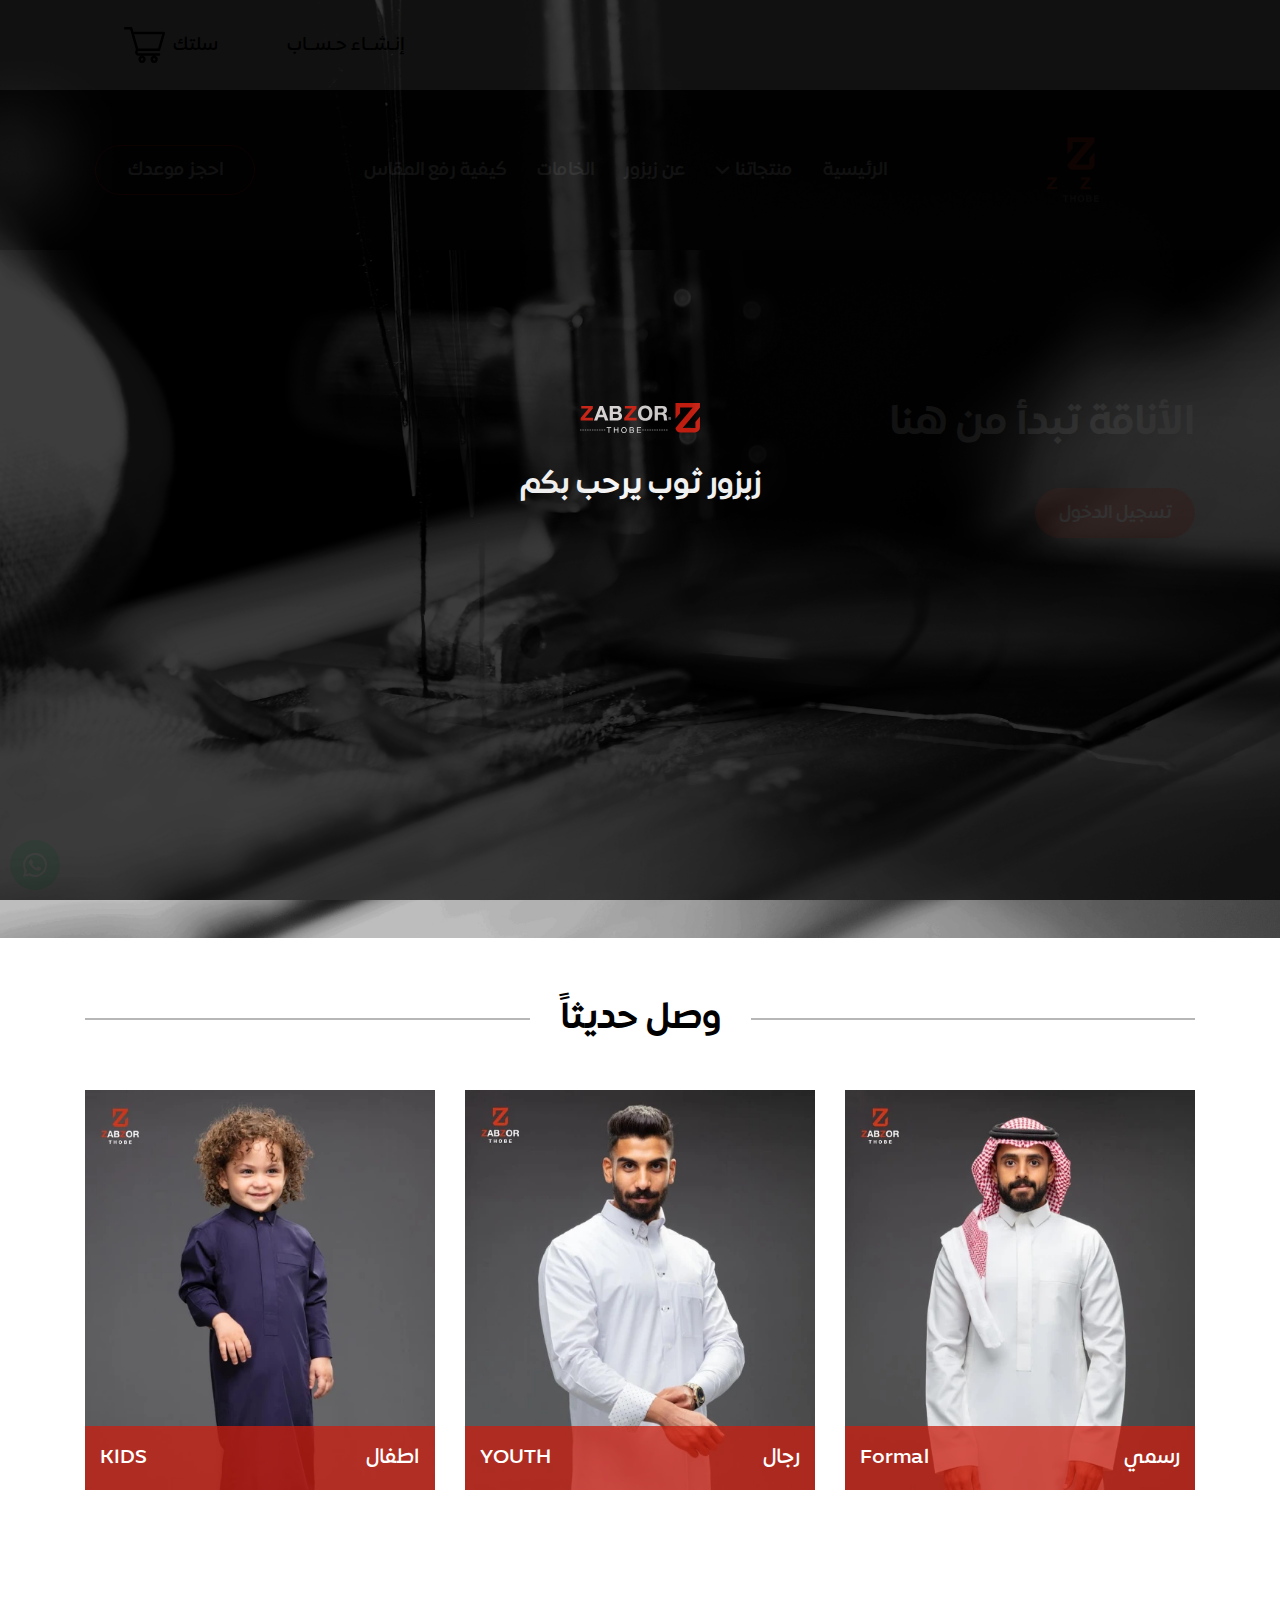
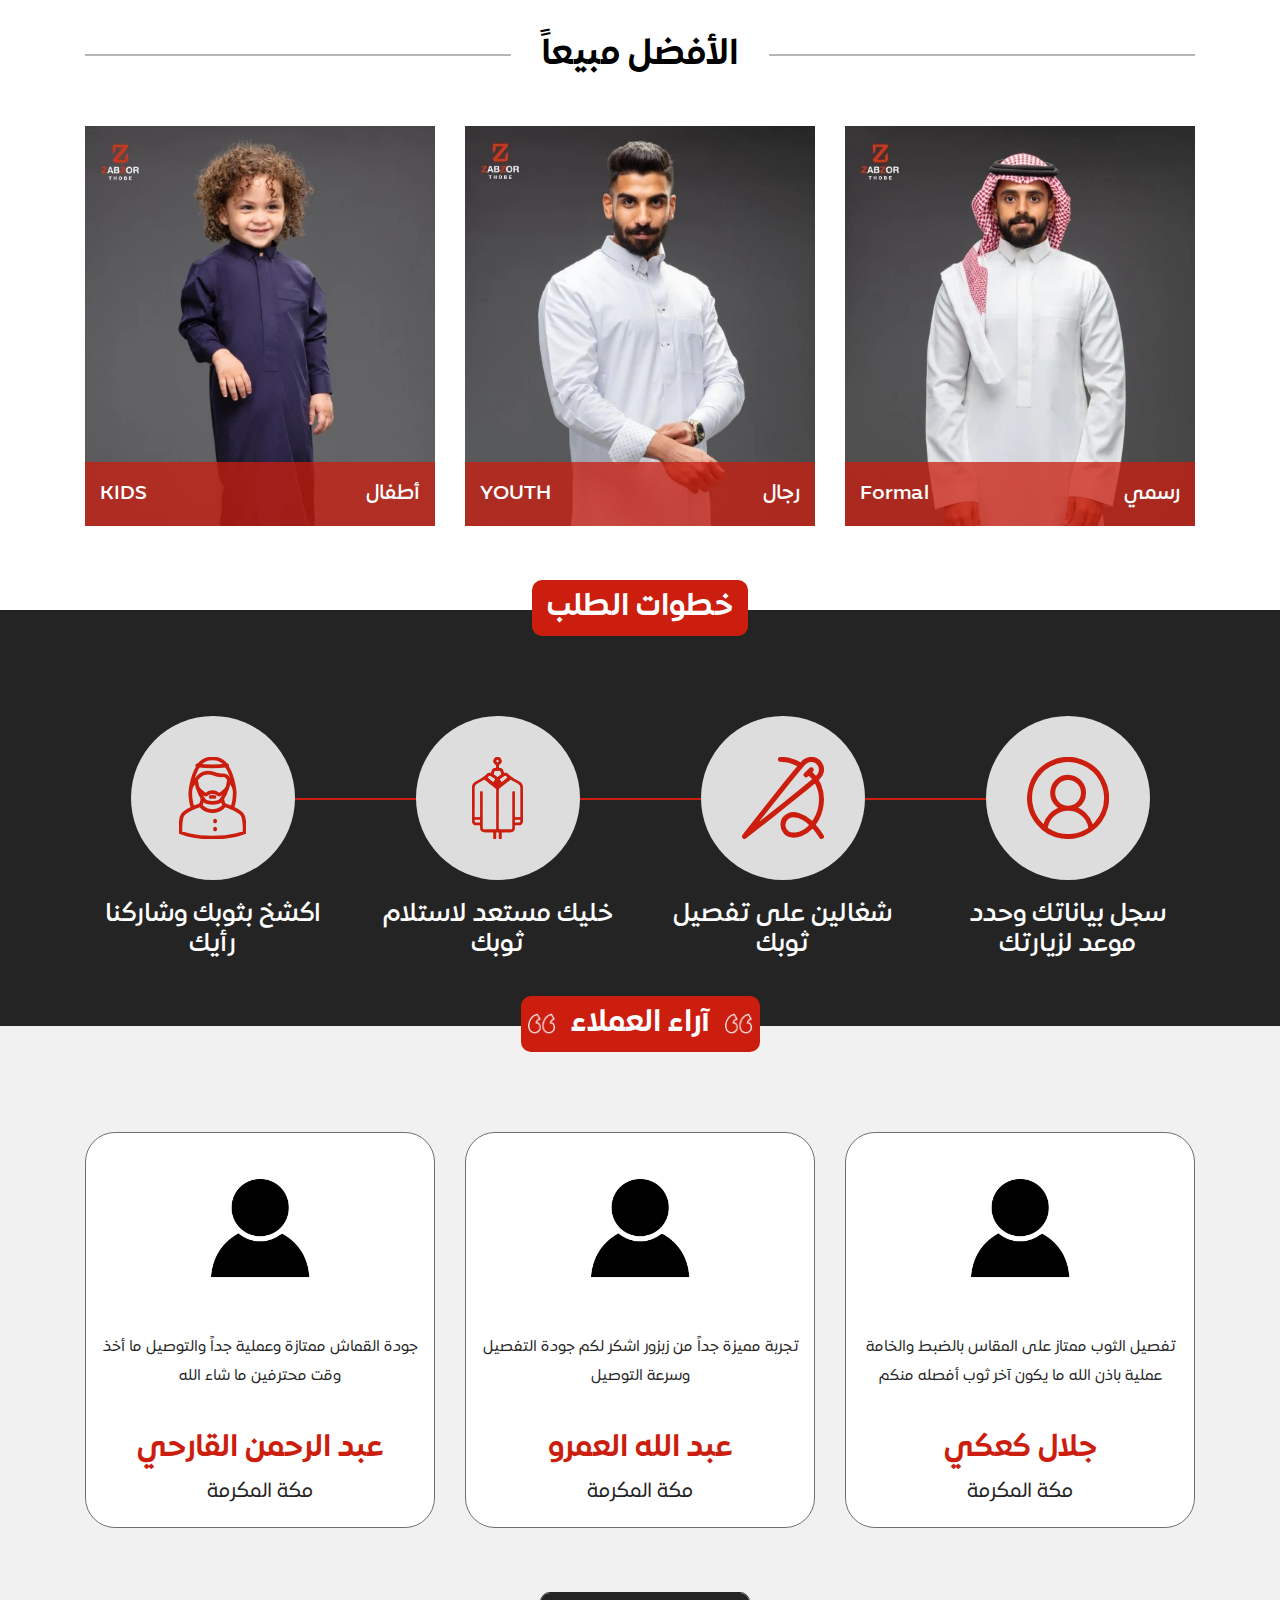
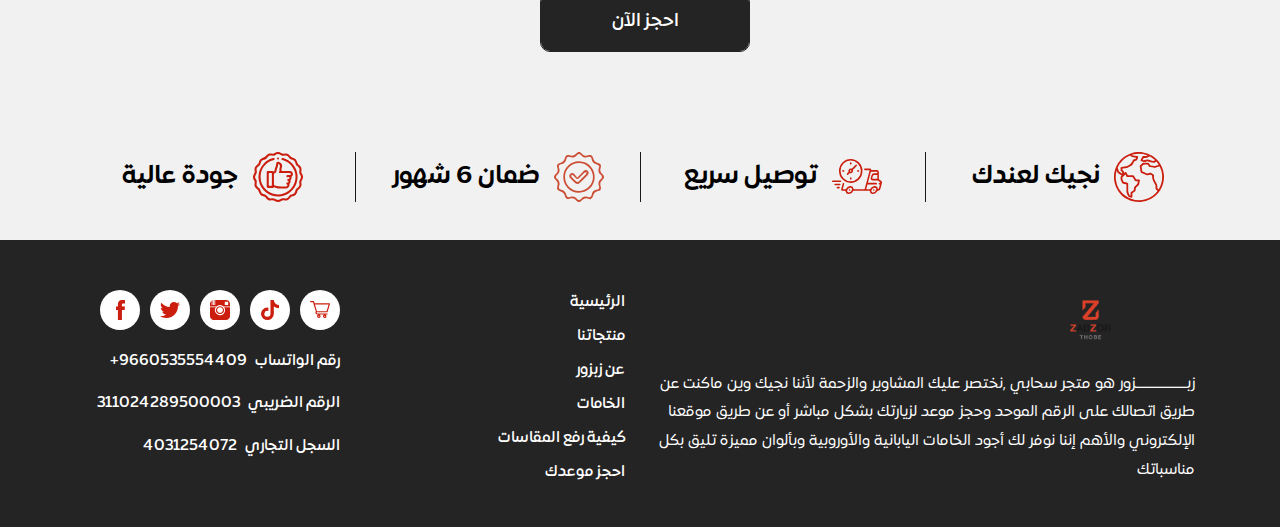
<file: index.html>
<!DOCTYPE html>
<html>
  <head>
    <meta charset="utf-8">
    <meta name="description" content="....">
    <meta name="author" content="misara adel">
    <meta name="viewport" content="width=device-width, initial-scale=1, shrink-to-fit=no">
    <title>
      زبزور 
    </title>
    <link rel="shortcut icon" href="assets/images/icon.png" type="image/x-icon"/>
    <link rel="stylesheet" href="assets/css/lib/all.min.css">
    <link rel="stylesheet" href="assets/css/lib/animate.css">
    <link rel="stylesheet" href="assets/css/lib/bootstrap-rtl.min.css">
    <link rel="stylesheet" href="assets/css/lib/owl.carousel.min.css">
    <link rel="stylesheet" href="assets/css/lib/owl.theme.default.css">
    <link rel="stylesheet" href="assets/css/style.css">
  </head>
  <body>
    <nav class="navbar">
      <div class="top-nav">
        <div class="container">
          <div class="buttons-contain">
            <a href="#" class="btn-shape bk-btn">
              إنـشــاء حـســاب
            </a>

            <a href="#" class="btn-shape bk-btn">
              <span class="mx-2">
                سلتك
              </span>

              <img src="assets/images/cart.svg" alt="">
            </a>
          </div>
        </div>
      </div>
      <div class="container">
        <div class="content">
          <div class="hamburger">
            <span class="line"></span>
            <span class="line"></span>
            <span class="line"></span>
          </div>

          <a href="#" class="brand-name">
            <img src="assets/images/logo.png" alt="">
          </a>

          <ul class="navbar-nav">
            <li class="nav-item">
              <a href="index.html" class="nav-link">
                الرئيسية
              </a>
            </li>

            <li class="nav-item product-cat">
              <a href="#" class="nav-link">
                منتجاتنا
              </a>

              <div class="product-contain">
                
                <div class="row">
                  <div class="col-lg-4 col-12 mb-3">
                    <div class="contain">
                      <a href="#" class="head">
                        رجال 
                      </a>

                      <ul class="sub-list">
                        <li>
                          <a href="#">
                            ثياب 
                          </a>
                        </li>

                        <li>
                          <a href="#">
                            سيديري 
                          </a>
                        </li>
                      </ul>
                    </div>
                  </div>

                  <div class="col-lg-4 col-12 mb-3">
                    <div class="contain">
                      <a href="#" class="head">
                       اطفال 
                      </a>

                      <ul class="sub-list">
                        <li>
                          <a href="#">
                            ثياب 
                          </a>
                        </li>

                        <li>
                          <a href="#">
                            سيديري 
                          </a>
                        </li>
                      </ul>
                    </div>
                  </div>

                  <div class="col-lg-4 col-12 mb-3">
                    <div class="contain">
                      <a href="#" class="head">
                      اكسسوارات  رجالية
                      </a>

                      <ul class="sub-list">
                        <li>
                          <a href="#">
                            قبعات
                          </a>
                        </li>

                        <li>
                          <a href="#">
                            شالات
                          </a>
                        </li>

                        <li>
                          <a href="#">
                            جاكيتات
                          </a>
                        </li>

                        <li>
                          <a href="#">
                            ملابس داخلية
                          </a>
                        </li>
                      </ul>
                    </div>
                  </div>
                </div>
              </div>
            </li>

            <li class="nav-item">
              <a href="about.html" class="nav-link">
                عن زبزور
              </a>
            </li>

            <li class="nav-item">
              <a href="type.html" class="nav-link">
                الخامات
              </a>
            </li>

            <li class="nav-item">
              <a href="tall.html" class="nav-link">
                كيفية رفع المقاس
              </a>
            </li>
          </ul>

          <div class="buttons-contain">
           <a href="contact.html" class="btn-shape border-btn">
              احجز موعدك
            </a>
          </div>
        </div>
      </div>
    </nav>

    <main>
      <header style="background-image: url('assets/images/intro_shape.jpeg');">
        <div class="container">
          <div class="row">
            <div class="col-lg-6 col-12">
              <div class="content">
                <h1>
                  الأناقة تبدأ من هنا
                </h1>

                <a href="#" class="btn-shape">
                  تسجيل الدخول
                </a>
              </div>
            </div>
          </div>
        </div>
      </header>

      <section class="products">
        <div class="container">
          <div class="heading">
            <h1>
             وصل حديثاً
            </h1>
          </div>

          <div class="row">
            <div class="col-lg-4 col-12 mb-4">
              <a href="#" class="box">
                <img src="assets/images/product_1.webp" alt="">

                <div class="contain">
                  <h2>
                    رسمي
                  </h2>

                  <h2>
                    Formal
                  </h2>
                </div>
              </a>
            </div>
            
            <div class="col-lg-4 col-12 mb-4">
              <a href="#" class="box">
                <img src="assets/images/product_2.webp" alt="">

                <div class="contain">
                  <h2>
                    رجال 
                  </h2>

                  <h2>
                    YOUTH
                  </h2>
                </div>
              </a>
            </div>
            
            <div class="col-lg-4 col-12 mb-4">
              <a href="#" class="box">
                <img src="assets/images/product_3.webp" alt="">

                <div class="contain">
                  <h2>
                    اطفال 
                  </h2>

                  <h2>
                    KIDS
                  </h2>
                </div>
              </a>
            </div>
          </div>
        </div>
      </section>

      <section class="products">
        <div class="container">
          <div class="heading">
            <h1>
             الأفضل مبيعاً 
            </h1>
          </div>

          <div class="row">
            <div class="col-lg-4 col-12 mb-4">
              <a href="#" class="box">
                <img src="assets/images/product_1.webp" alt="">

                <div class="contain">
                  <h2>
                    رسمي
                  </h2>

                  <h2>
                    Formal
                  </h2>
                </div>
              </a>
            </div>
            
            <div class="col-lg-4 col-12 mb-4">
              <a href="#" class="box">
                <img src="assets/images/product_2.webp" alt="">

                <div class="contain">
                  <h2>
                    رجال
                  </h2>

                  <h2>
                    YOUTH
                  </h2>
                </div>
              </a>
            </div>
            
            <div class="col-lg-4 col-12 mb-4">
              <a href="#" class="box">
                <img src="assets/images/product_3.webp" alt="">

                <div class="contain">
                  <h2>
                    أطفال 
                  </h2>

                  <h2>
                    KIDS
                  </h2>
                </div>
              </a>
            </div>
          </div>
        </div>
      </section>

      <section class="services">
        <div class="container">
          <div class="heading">
            <h1>
              خطوات الطلب
            </h1>
          </div>

          <div class="service-contain">
            <div class="row">
              <div class="col-lg-3 col-6 mb-3">
                <div class="box">
                  <div class="image-content">
                    <img src="assets/images/service_1.svg" alt="">
                  </div>

                  <h2>
                    سجل بياناتك وحدد موعد لزيارتك
                  </h2>
                </div>
              </div>
              
              <div class="col-lg-3 col-6 mb-3">
                <div class="box">
                  <div class="image-content">
                    <img src="assets/images/service_2.svg" alt="">
                  </div>

                  <h2>
                    شغالين على تفصيل ثوبك
                  </h2>
                </div>
              </div>
              
              <div class="col-lg-3 col-6 mb-3">
                <div class="box">
                  <div class="image-content">
                    <img src="assets/images/service_3.svg" alt="">
                  </div>

                  <h2>
                    خليك مستعد لاستلام ثوبك
                  </h2>
                </div>
              </div>
              
              <div class="col-lg-3 col-6 mb-3">
                <div class="box">
                  <div class="image-content">
                    <img src="assets/images/service_4.svg" alt="">
                  </div>

                  <h2>
                    اكشخ بثوبك وشاركنا رأيك
                  </h2>
                </div>
              </div>
            </div>
          </div>
        </div>
      </section>

      <!-- <section class="graph d-none">
        <div class="container">
          <div class="heading">
            <h1>
              طريقة رفع المقاس
            </h1>

            <p>
              فصل وبالك مرتاح
            </p>
          </div>

          <div class="row">
            <div class="col-lg-4 col-12 mb-4">
              <ul class="graph-step">
                <li>
                  <div class="number">
                    1
                  </div>
                  
                  <div class="data">
                    <h2>
                      انخفاض الأكتاف
                    </h2>

                    <p>
                      نقيس محيطها ونزود 8 سم
                      وما زاد حسب اختيار العميل
                    </p>
                  </div>
                </li>

                <li>
                  <div class="number">
                    2
                  </div>
                  
                  <div class="data">
                    <h2>
                      مقاس الخصر
                    </h2>

                    <p>
                      يقاس محيط الخصر ونضيف 
                      من 8 سم إلى 15 سم حسب
                      راحة العميل

                      <span>
                        ( نقترح زيادة 8 سم فقط )
                      </span>
                    </p>
                  </div>
                </li>

                <li>
                  <div class="number">
                    3
                  </div>
                  
                  <div class="data">
                    <h2>
                      مقاس أسفل نهاية الثوب
                    </h2>

                    <p>
                      نضيف على مقاس الخصر
                      20 سم أو حسب اختيار العميل
                    </p>
                  </div>
                </li>
                
              </ul>
            </div>

            <div class="col-lg-4 col-12 mb-4">
              <div class="image-content">
                <img src="assets/images/graph.png" alt="">
              </div>
            </div>

            <div class="col-lg-4 col-12 mb-4">
              <ul class="graph-step">
                <li>
                  <div class="number">
                    4
                  </div>
                  
                  <div class="data">
                    <h2>
                      مقاس الصدر
                    </h2>

                    <p>
                      يقاس محيط الصدر ونضيف 
                      من 8 سم إلى 15 سم حسب
                      راحة العميل 

                      <span>
                        ( نقترح زيادة 8 سم فقط )
                      </span>
                    </p>
                  </div>
                </li>

                <li>
                  <div class="number">
                    5
                  </div>
                  
                  <div class="data">
                    <h2>
                      مقاس نهاية الكم
                    </h2>

                    <p>
                      نقيس محيطها ونزود 8 سم
                      وما زاد حسب اختيار العميل
                    </p>
                  </div>
                </li>

                <li>
                  <div class="number">
                    6
                  </div>
                  
                  <div class="data">
                    <h2>
                      مقاس الأرداف
                    </h2>

                    <p>
                      نقيس محيطها ونزود 8 سم
                      وما زاد حسب اختيار العميل
                    </p>
                  </div>
                </li>
              </ul>
            </div>
          </div>
        </div>
      </section> -->

      <section class="say">
        <div class="container">
          <div class="heading">
            <h1>
             آراء العملاء 
            </h1>
          </div>

          <div class="row">
            <div class="col-lg-4 col-12 mb-4">
              <div class="box">
                <img src="assets/images/pepole.jpeg" alt="">

                <p class="desc">
                  تفصيل الثوب ممتاز على 
                  المقاس بالضبط والخامة 
                  عملية باذن الله ما يكون 
                  آخر ثوب أفصله منكم
                </p>

                <h2>
                  جلال كعكي
                </h2>

                <p class="location">
                  مكة المكرمة 
                </p>
              </div>
            </div>
            
            <div class="col-lg-4 col-12 mb-4">
              <div class="box">
                <img src="assets/images/pepole.jpeg" alt="">

                <p class="desc">
                  تجربة مميزة جداً من زبزور 
                  اشكر لكم جودة التفصيل
                  وسرعة التوصيل
                </p>

                <h2>
                  عبد الله العمرو
                </h2>

                <p class="location">
                  مكة المكرمة 
                </p>
              </div>
            </div>
            
            <div class="col-lg-4 col-12 mb-4">
              <div class="box">
                <img src="assets/images/pepole.jpeg" alt="">

                <p class="desc">
                  جودة القماش ممتازة 
                  وعملية جداً والتوصيل
                  ما أخذ وقت محترفين 
                  ما شاء الله
                </p>

                <h2>
                  عبد الرحمن القارحي
                </h2>

                <p class="location">
                  مكة المكرمة 
                </p>
              </div>
            </div>

            <div class="col-12">
              <div class="button-data">
                <a href="contact.html" class="btn-shape">
                  احجز الآن
                </a>
              </div>
            </div>
          </div>
        </div>
      </section>

      <section class="data-contact">
        <div class="container">
          <div class="row">
            <div class="col-lg-3 col-12 mb-2 border-shape">
              <div class="box">
                <img src="assets/images/contact_1.svg" alt="">

                <h2>
                نجيك لعندك
                </h2>
              </div>
            </div>

            <div class="col-lg-3 col-12 mb-2 border-shape">
              <div class="box">
                <img src="assets/images/contact_2.svg" alt="">

                <h2>
                  توصيل سريع
                </h2>
              </div>
            </div>

            <div class="col-lg-3 col-12 mb-2 border-shape">
              <div class="box">
                <img src="assets/images/contact_4.svg" alt="">

                <h2>
                  ضمان 6 شهور
                </h2>
              </div>
            </div>

            <div class="col-lg-3 col-12 mb-2">
              <div class="box">
                <img src="assets/images/contact_3.svg" alt="">

                <h2>
                  جودة عالية
                </h2>
              </div>
            </div>
          </div>
        </div>
      </section>
    </main>
    
    <footer>
      <div class="container">
        <div class="row">
          <div class="col-lg-6 col-12 mb-3">
            <div class="content">
              <img src="assets/images/logo.png" class="brand-name" alt="">

              <p>
                زبـــــــــــــــــزور هو متجر سحابي ,نختصر عليك المشاوير والزحمة لأننا نجيك وين ماكنت
                عن طريق اتصالك على الرقم الموحد  وحجز موعد لزيارتك بشكل مباشر أو عن طريق موقعنا الإلكتروني والأهم إننا نوفر لك أجود الخامات اليابانية والأوروبية وبألوان مميزة تليق  بكل   مناسباتك 
              </p>
            </div>
          </div>

          <div class="col-lg-3 col-12 mb-3">
            <div class="content">
              <ul class="link">
                <li>
                  <a href="index.html">
                    الرئيسية 
                  </a>
                </li>

                <li>
                  <a href="#">
                    منتجاتنا 
                  </a>
                </li>

                <li>
                  <a href="about.html">
                    عن زبزور
                  </a>
                </li>
                <li>
                  <a href="type.html">
                    الخامات
                  </a>
                </li>

                <li>
                  <a href="tall.html">
                    كيفية رفع المقاسات 
                  </a>
                </li>
                
                <li>
                  <a href="contact.html">
                    احجز موعدك
                  </a>
                </li>
              </ul>
            </div>
          </div>

          <div class="col-lg-3 col-12 mb-3">
            <div class="content">
              <ul class="socail-media">
                <li>
                  <a href="#">
                    <img src="assets/images/cart_2.svg" alt="">
                  </a>
                </li>

                <li>
                  <a href="#">
                    <img src="assets/images/tiktok.svg" alt="">
                  </a>
                </li>

                <li>
                  <a href="#">
                    <img src="assets/images/social_2.svg" alt="">
                  </a>
                </li>

                <li>
                  <a href="#">
                    <img src="assets/images/social_3.svg" alt="">
                  </a>
                </li>

                <li>
                  <a href="#">
                    <img src="assets/images/social_4.svg" alt="">
                  </a>
                </li>
              </ul>

              <a href="#" class="whats">
                <span>
                  رقم الواتساب
                </span>

                <span class="mx-2">
                  9660535554409+
                </span>
              </a>

              <a href="#" class="whats">
                <span>
                  الرقم الضريبي
                </span>

                <span class="mx-2">
                  311024289500003
                </span>
              </a>

              <a href="#" class="whats">
                <span>
                  السجل التجاري
                </span>
                <span class="mx-2">
                  4031254072
                </span>
              </a>
            </div>
          </div>
        </div>
      </div>
    </footer>

    <div class="loader">
      <img src="assets/images/logo.svg" loading="lazy" alt="" />

      <h1>
        زبزور ثوب يرحب بكم
      </h1>
    </div>

    <a href="#" class="fixed-icon">
      <img src="assets/images/whatsapp.svg" loading="lazy" alt="" />
    </a>

    <script src="assets/js/lib/jquery4.js"></script>
    <script src="assets/js/lib/popper.js"></script>
    <script src="assets/js/lib/bootstrap.js"></script>
    <script src="assets/js/lib/owl.carousel.min.js"></script>
    <script src="assets/js/lib/wow.min.js"></script>
    <script src="assets/js/main.js"></script>
  </body>
</html>
</file>
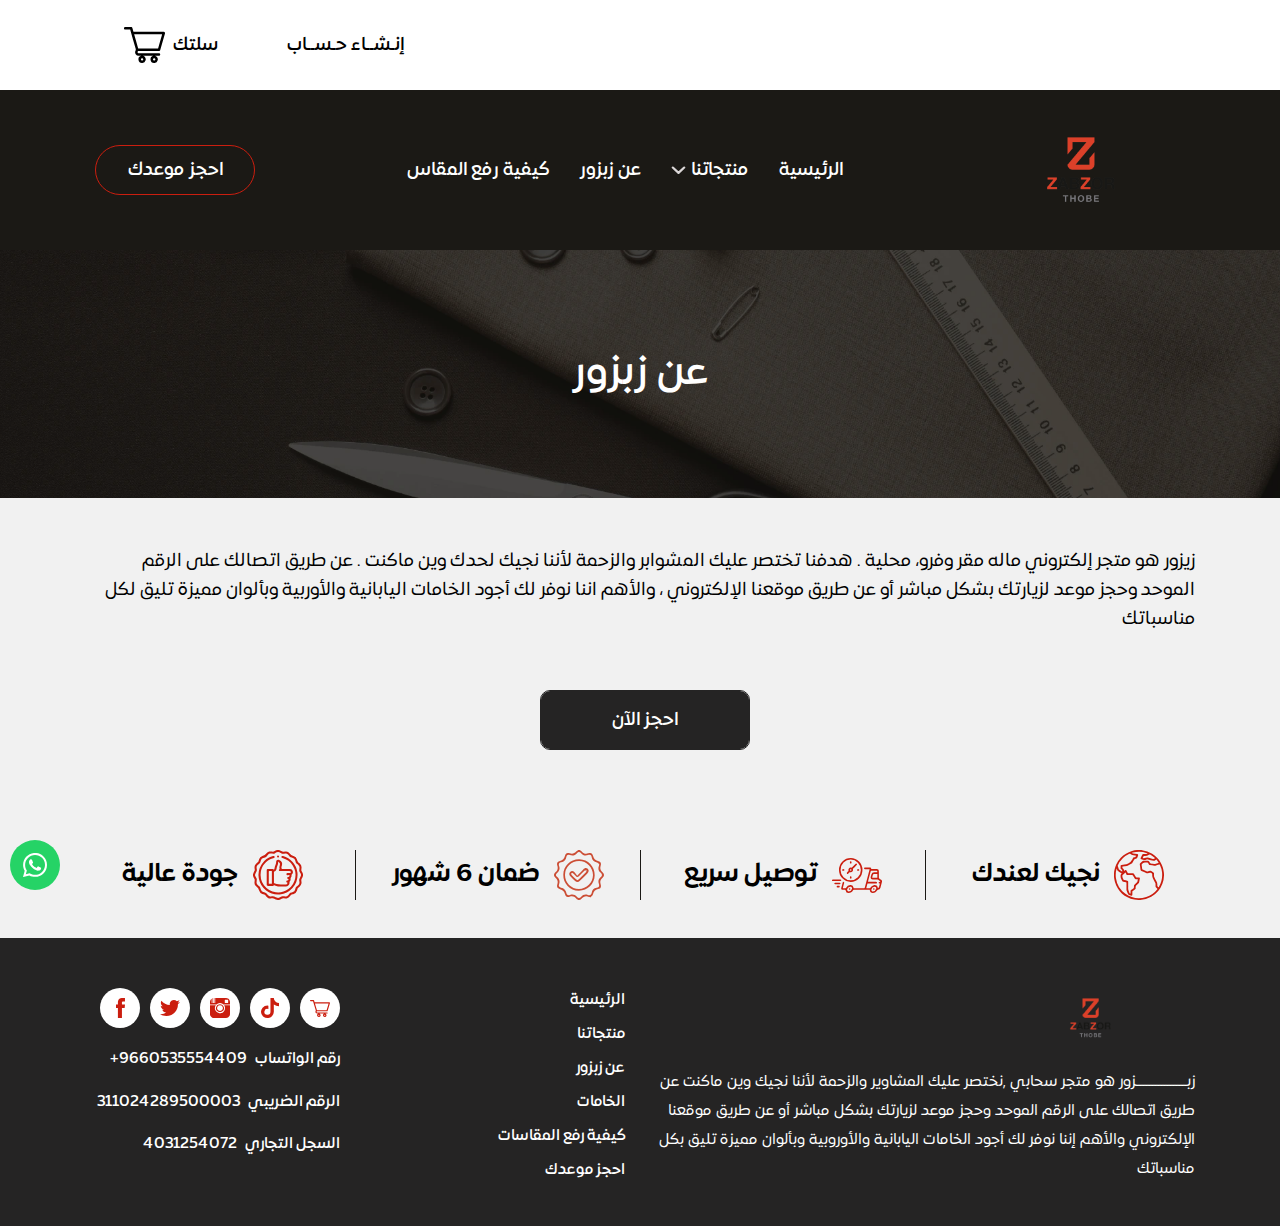
<file: about.html>
<!DOCTYPE html>
<html>
  <head>
    <meta charset="utf-8">
    <meta name="description" content="....">
    <meta name="author" content="misara adel">
    <meta name="viewport" content="width=device-width, initial-scale=1, shrink-to-fit=no">
    <title>
      زبزور 
    </title>
    <link rel="shortcut icon" href="assets/images/icon.png" type="image/x-icon"/>
    <link rel="stylesheet" href="assets/css/lib/all.min.css">
    <link rel="stylesheet" href="assets/css/lib/animate.css">
    <link rel="stylesheet" href="assets/css/lib/bootstrap-rtl.min.css">
    <link rel="stylesheet" href="assets/css/lib/owl.carousel.min.css">
    <link rel="stylesheet" href="assets/css/lib/owl.theme.default.css">
    <link rel="stylesheet" href="assets/css/style.css">
  </head>
  <body>
    <nav class="navbar">
      <div class="top-nav">
        <div class="container">
          <div class="buttons-contain">
            <a href="#" class="btn-shape bk-btn">
              إنـشــاء حـســاب
            </a>

            <a href="#" class="btn-shape bk-btn">
              <span class="mx-2">
                سلتك
              </span>

              <img src="assets/images/cart.svg" alt="">
            </a>
          </div>
        </div>
      </div>
      <div class="container">
        <div class="content">
          <div class="hamburger">
            <span class="line"></span>
            <span class="line"></span>
            <span class="line"></span>
          </div>

          <a href="#" class="brand-name">
            <img src="assets/images/logo.png" alt="">
          </a>

          <ul class="navbar-nav">
            <li class="nav-item">
              <a href="index.html" class="nav-link">
                الرئيسية
              </a>
            </li>

            <li class="nav-item product-cat">
              <a href="#" class="nav-link">
                منتجاتنا
              </a>

              <div class="product-contain">
                
                <div class="row">
                  <div class="col-lg-4 col-12 mb-3">
                    <div class="contain">
                      <a href="#" class="head">
                        رجال 
                      </a>

                      <ul class="sub-list">
                        <li>
                          <a href="#">
                            ثياب 
                          </a>
                        </li>

                        <li>
                          <a href="#">
                            سيديري 
                          </a>
                        </li>
                      </ul>
                    </div>
                  </div>

                  <div class="col-lg-4 col-12 mb-3">
                    <div class="contain">
                      <a href="#" class="head">
                       اطفال 
                      </a>

                      <ul class="sub-list">
                        <li>
                          <a href="#">
                            ثياب 
                          </a>
                        </li>

                        <li>
                          <a href="#">
                            سيديري 
                          </a>
                        </li>
                      </ul>
                    </div>
                  </div>

                  <div class="col-lg-4 col-12 mb-3">
                    <div class="contain">
                      <a href="#" class="head">
                      اكسسوارات  رجالية
                      </a>

                      <ul class="sub-list">
                        <li>
                          <a href="#">
                            قبعات
                          </a>
                        </li>

                        <li>
                          <a href="#">
                            شالات
                          </a>
                        </li>

                        <li>
                          <a href="#">
                            جاكيتات
                          </a>
                        </li>

                        <li>
                          <a href="#">
                            ملابس داخلية
                          </a>
                        </li>
                      </ul>
                    </div>
                  </div>
                </div>
              </div>
            </li>

            <li class="nav-item">
              <a href="about.html" class="nav-link">
                عن زبزور
              </a>
            </li>
            
            <li class="nav-item">
              <a href="tall.html" class="nav-link">
                كيفية رفع المقاس
              </a>
            </li>
          </ul>

          <div class="buttons-contain">
           <a href="contact.html" class="btn-shape border-btn">
              احجز موعدك
            </a>
          </div>
        </div>
      </div>
    </nav>

    <main>
      <header class="sub-header" style="background-image: url('assets/images/about.webp');">
        <div class="container">
          <div class="row">
            <div class="col-12">
              <div class="content text-center">
                <h2 class="text-center">
                  عن زبزور
                </h2>
              </div>
            </div>
          </div>
        </div>
      </header>

      <section class="say">
        <div class="container">
          <div class="row">
            <div class="col-12">
              <div class="data-contain">
                <p>
                  زيزور هو متجر إلكتروني ماله مقر وفرو، محلية . هدفنا تختصر عليك المشوابر والزحمة لأننا نجيك لحدك وين ماكنت . عن طريق اتصالك على الرقم الموحد وحجز موعد لزيارتك بشكل مباشر أو عن طريق موقعنا الإلكتروني ، والأهم اننا نوفر لك أجود الخامات اليابانية والأوربية وبألوان مميزة تليق لكل مناسباتك
                </p>
              </div>
            </div>

            <div class="col-12">
              <div class="button-data">
                <a href="contact.html" class="btn-shape">
                  احجز الآن
                </a>
              </div>
            </div>
          </div>
        </div>
      </section>

      <section class="data-contact">
        <div class="container">
          <div class="row">
            <div class="col-lg-3 col-12 mb-2 border-shape">
              <div class="box">
                <img src="assets/images/contact_1.svg" alt="">

                <h2>
                نجيك لعندك
                </h2>
              </div>
            </div>

            <div class="col-lg-3 col-12 mb-2 border-shape">
              <div class="box">
                <img src="assets/images/contact_2.svg" alt="">

                <h2>
                  توصيل سريع
                </h2>
              </div>
            </div>

            <div class="col-lg-3 col-12 mb-2 border-shape">
              <div class="box">
                <img src="assets/images/contact_4.svg" alt="">

                <h2>
                  ضمان 6 شهور
                </h2>
              </div>
            </div>

            <div class="col-lg-3 col-12 mb-2">
              <div class="box">
                <img src="assets/images/contact_3.svg" alt="">

                <h2>
                  جودة عالية
                </h2>
              </div>
            </div>
          </div>
        </div>
      </section>
    </main>
    
    <footer>
      <div class="container">
        <div class="row">
          <div class="col-lg-6 col-12 mb-3">
            <div class="content">
              <img src="assets/images/logo.png" class="brand-name" alt="">

              <p>
                زبـــــــــــــــــزور هو متجر سحابي ,نختصر عليك المشاوير والزحمة لأننا نجيك وين ماكنت
                عن طريق اتصالك على الرقم الموحد  وحجز موعد لزيارتك بشكل مباشر أو عن طريق موقعنا الإلكتروني والأهم إننا نوفر لك أجود الخامات اليابانية والأوروبية وبألوان مميزة تليق  بكل   مناسباتك 
              </p>
            </div>
          </div>

          <div class="col-lg-3 col-12 mb-3">
            <div class="content">
              <ul class="link">
                <li>
                  <a href="index.html">
                    الرئيسية 
                  </a>
                </li>

                <li>
                  <a href="#">
                    منتجاتنا 
                  </a>
                </li>

                <li>
                  <a href="about.html">
                    عن زبزور
                  </a>
                </li>
                <li>
                  <a href="type.html">
                    الخامات
                  </a>
                </li>

                <li>
                  <a href="tall.html">
                    كيفية رفع المقاسات 
                  </a>
                </li>
                
                <li>
                  <a href="contact.html">
                    احجز موعدك
                  </a>
                </li>
              </ul>
            </div>
          </div>

          <div class="col-lg-3 col-12 mb-3">
            <div class="content">
              <ul class="socail-media">
                <li>
                  <a href="#">
                    <img src="assets/images/cart_2.svg" alt="">
                  </a>
                </li>

                <li>
                  <a href="#">
                    <img src="assets/images/tiktok.svg" alt="">
                  </a>
                </li>

                <li>
                  <a href="#">
                    <img src="assets/images/social_2.svg" alt="">
                  </a>
                </li>

                <li>
                  <a href="#">
                    <img src="assets/images/social_3.svg" alt="">
                  </a>
                </li>

                <li>
                  <a href="#">
                    <img src="assets/images/social_4.svg" alt="">
                  </a>
                </li>
              </ul>

              <a href="#" class="whats">
                <span>
                  رقم الواتساب
                </span>

                <span class="mx-2">
                  9660535554409+
                </span>
              </a>

              <a href="#" class="whats">
                <span>
                  الرقم الضريبي
                </span>

                <span class="mx-2">
                  311024289500003
                </span>
              </a>

              <a href="#" class="whats">
                <span>
                  السجل التجاري
                </span>
                <span class="mx-2">
                  4031254072
                </span>
              </a>
            </div>
          </div>
        </div>
      </div>
    </footer>

    <a href="#" class="fixed-icon">
      <img src="assets/images/whatsapp.svg" loading="lazy" alt="" />
    </a>

    <script src="assets/js/lib/jquery4.js"></script>
    <script src="assets/js/lib/popper.js"></script>
    <script src="assets/js/lib/bootstrap.js"></script>
    <script src="assets/js/lib/owl.carousel.min.js"></script>
    <script src="assets/js/lib/wow.min.js"></script>
    <script src="assets/js/main.js"></script>
  </body>
</html>
</file>
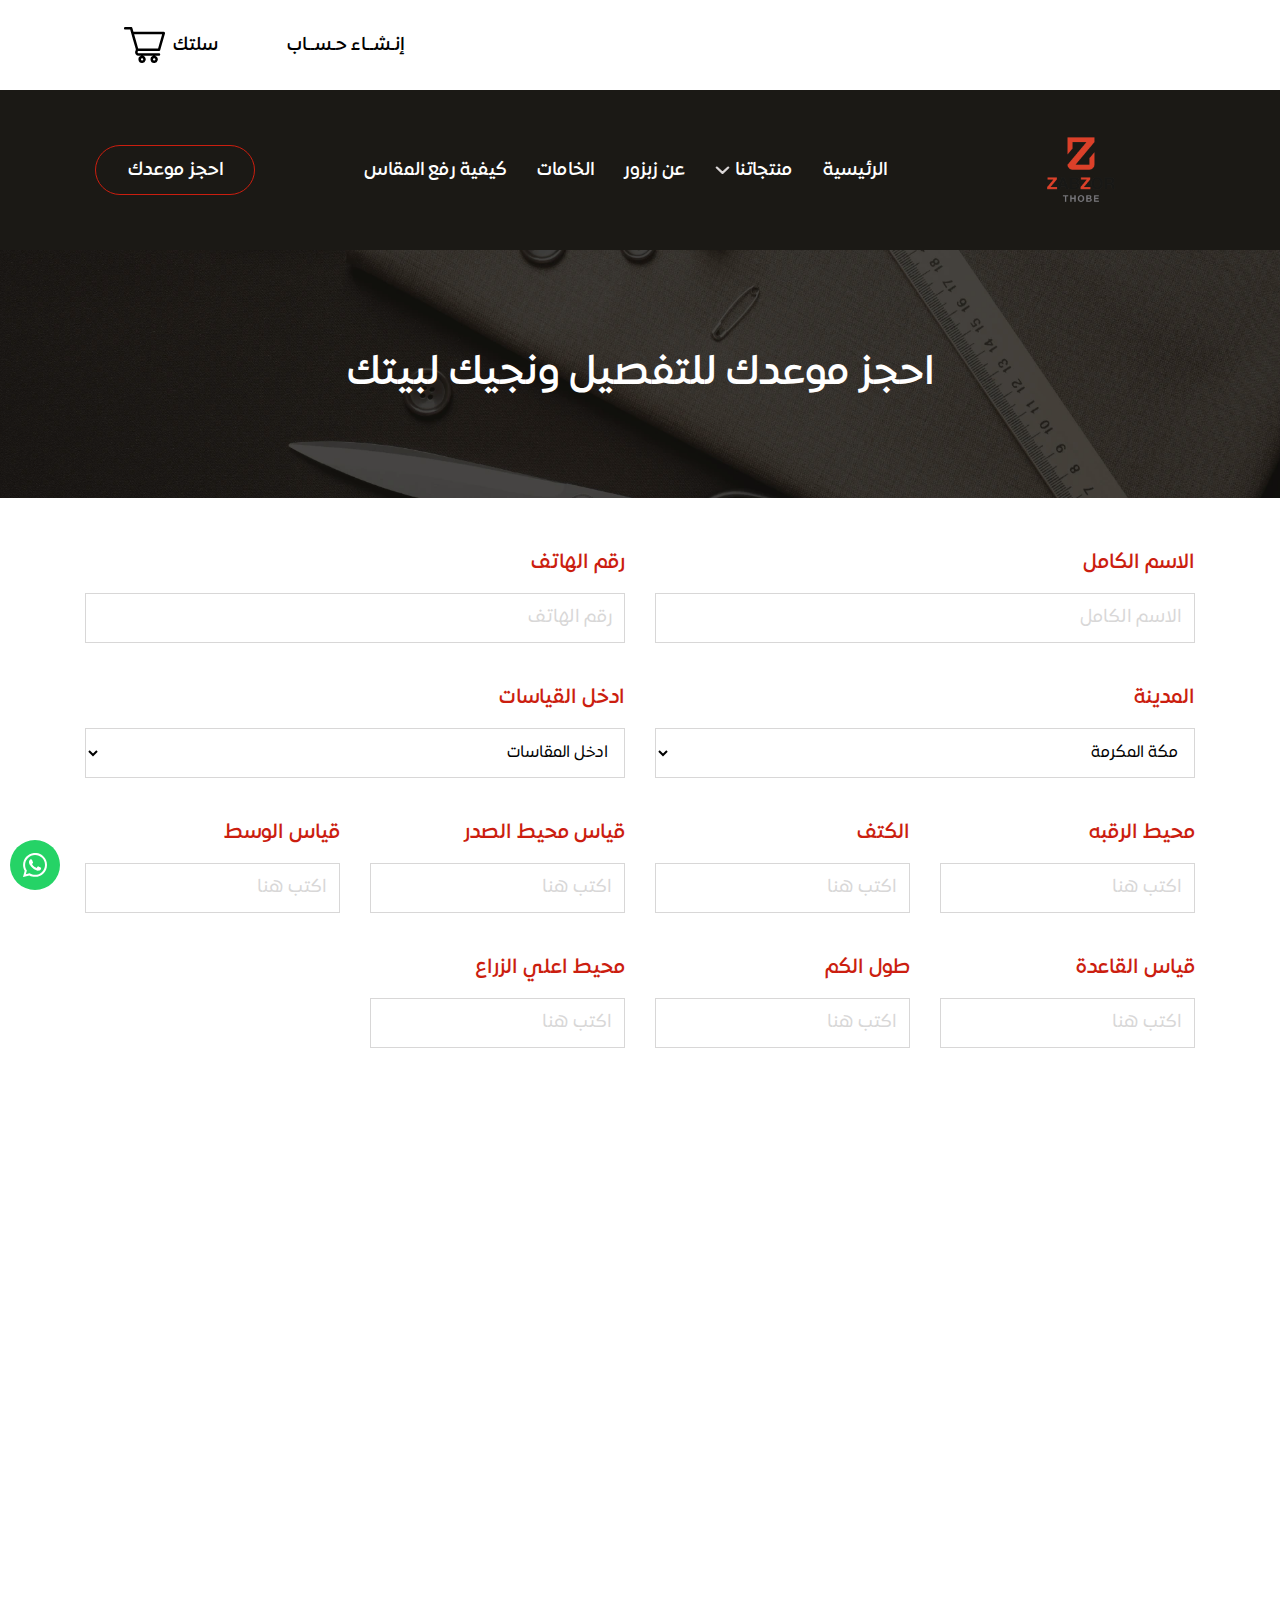
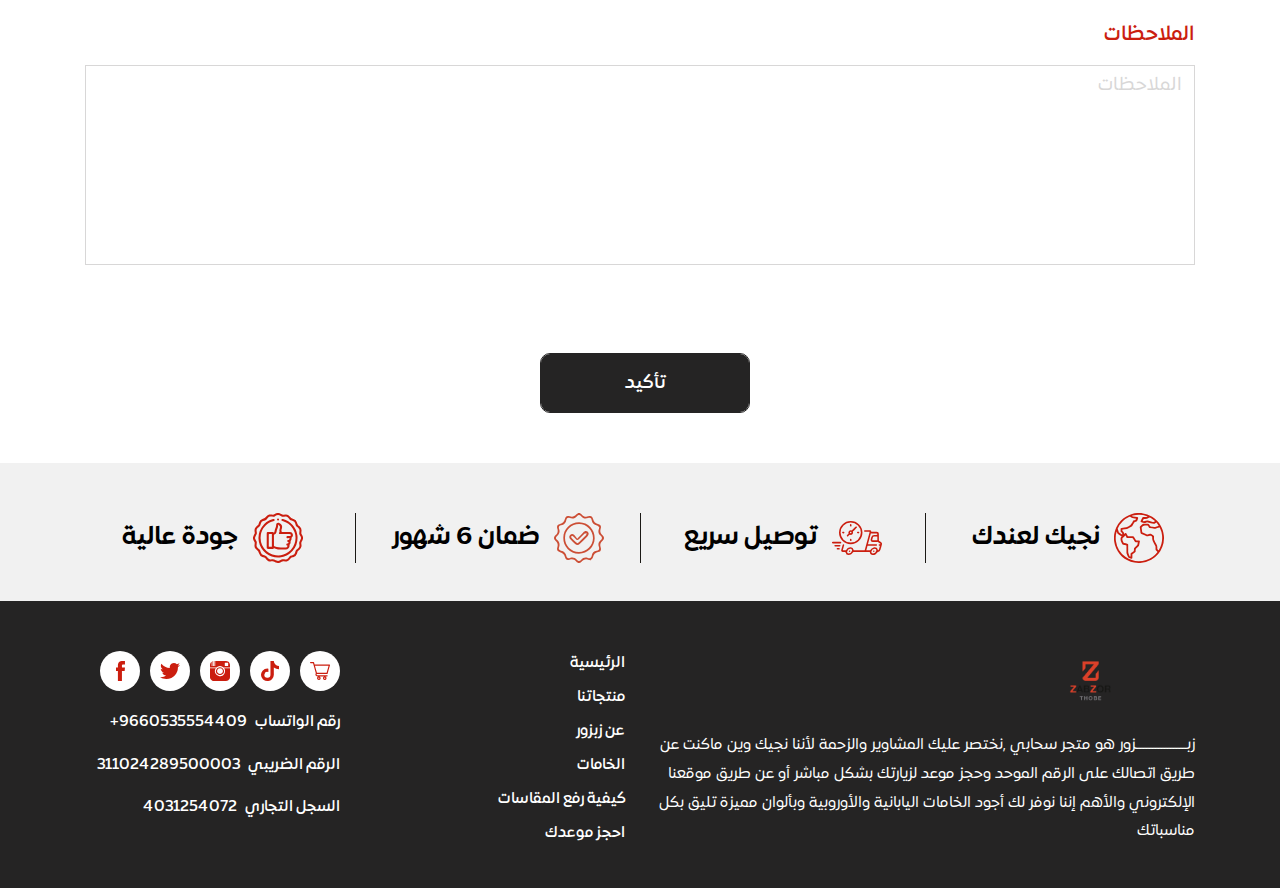
<file: contact.html>
<!DOCTYPE html>
<html>
  <head>
    <meta charset="utf-8">
    <meta name="description" content="....">
    <meta name="author" content="misara adel">
    <meta name="viewport" content="width=device-width, initial-scale=1, shrink-to-fit=no">
    <title>
      زبزور 
    </title>
    <link rel="shortcut icon" href="assets/images/icon.png" type="image/x-icon"/>
    <link rel="stylesheet" href="assets/css/lib/all.min.css">
    <link rel="stylesheet" href="assets/css/lib/animate.css">
    <link rel="stylesheet" href="assets/css/lib/bootstrap-rtl.min.css">
    <link rel="stylesheet" href="assets/css/lib/owl.carousel.min.css">
    <link rel="stylesheet" href="assets/css/lib/owl.theme.default.css">
    <link rel="stylesheet" href="assets/css/style.css">
  </head>
  <body>
    <nav class="navbar">
      <div class="top-nav">
        <div class="container">
          <div class="buttons-contain">
            <a href="#" class="btn-shape bk-btn">
              إنـشــاء حـســاب
            </a>

            <a href="#" class="btn-shape bk-btn">
              <span class="mx-2">
                سلتك
              </span>

              <img src="assets/images/cart.svg" alt="">
            </a>
          </div>
        </div>
      </div>
      <div class="container">
        <div class="content">
          <div class="hamburger">
            <span class="line"></span>
            <span class="line"></span>
            <span class="line"></span>
          </div>

          <a href="#" class="brand-name">
            <img src="assets/images/logo.png" alt="">
          </a>

          <ul class="navbar-nav">
            <li class="nav-item">
              <a href="index.html" class="nav-link">
                الرئيسية
              </a>
            </li>

            <li class="nav-item product-cat">
              <a href="#" class="nav-link">
                منتجاتنا
              </a>

              <div class="product-contain">
                
                <div class="row">
                  <div class="col-lg-4 col-12 mb-3">
                    <div class="contain">
                      <a href="#" class="head">
                        رجال 
                      </a>

                      <ul class="sub-list">
                        <li>
                          <a href="#">
                            ثياب 
                          </a>
                        </li>

                        <li>
                          <a href="#">
                            سيديري 
                          </a>
                        </li>
                      </ul>
                    </div>
                  </div>

                  <div class="col-lg-4 col-12 mb-3">
                    <div class="contain">
                      <a href="#" class="head">
                       اطفال 
                      </a>

                      <ul class="sub-list">
                        <li>
                          <a href="#">
                            ثياب 
                          </a>
                        </li>

                        <li>
                          <a href="#">
                            سيديري 
                          </a>
                        </li>
                      </ul>
                    </div>
                  </div>

                  <div class="col-lg-4 col-12 mb-3">
                    <div class="contain">
                      <a href="#" class="head">
                      اكسسوارات  رجالية
                      </a>

                      <ul class="sub-list">
                        <li>
                          <a href="#">
                            قبعات
                          </a>
                        </li>

                        <li>
                          <a href="#">
                            شالات
                          </a>
                        </li>

                        <li>
                          <a href="#">
                            جاكيتات
                          </a>
                        </li>

                        <li>
                          <a href="#">
                            ملابس داخلية
                          </a>
                        </li>
                      </ul>
                    </div>
                  </div>
                </div>
              </div>
            </li>

            <li class="nav-item">
              <a href="about.html" class="nav-link">
                عن زبزور
              </a>
            </li>

            <li class="nav-item">
              <a href="type.html" class="nav-link">
                الخامات
              </a>
            </li>

            <li class="nav-item">
              <a href="tall.html" class="nav-link">
                كيفية رفع المقاس
              </a>
            </li>
          </ul>

          <div class="buttons-contain">
           <a href="contact.html" class="btn-shape border-btn">
              احجز موعدك
            </a>
          </div>
        </div>
      </div>
    </nav>

    <main>
      <header class="sub-header" style="background-image: url('assets/images/about.webp');">
        <div class="container">
          <div class="row">
            <div class="col-12">
              <div class="content text-center">
                <h2 class="text-center">
                  احجز موعدك للتفصيل ونجيك لبيتك
                </h2>
              </div>
            </div>
          </div>
        </div>
      </header>

      <section class="contact-us">
        <div class="container">
          <form class="form-contain">
            <div class="row">
              <div class="col-lg-6 col-12 mb-4">
                <div class="form-group">
                  <label for="">
                    الاسم الكامل
                  </label>

                  <input type="text" class="form-control" placeholder="الاسم الكامل">
                </div>
              </div>

              <div class="col-lg-6 col-12 mb-4">
                <div class="form-group">
                  <label for="">
                    رقم الهاتف
                  </label>

                  <input type="text" class="form-control" placeholder="رقم الهاتف">
                </div>
              </div>

              <div class="col-lg-6 col-12 mb-4">
                <div class="form-group">
                  <label for="">
                    المدينة
                  </label>
                  
                  <select name="" class="form-control" id="">
                    <option value="">
                      مكة المكرمة
                    </option>

                    <option value="">
                      جده 
                    </option>

                    <option value="">
                      الطائف 
                    </option>
                  </select>
                </div>
              </div>
              
              <div class="col-lg-6 col-12 mb-4">
                <div class="form-group">
                  <label for="">
                    ادخل القياسات
                  </label>
                  
                  <select name="" class="form-control" id="">
                    <option value="">
                     ادخل المقاسات 
                    </option>

                    <option value="">
                      طلب زياره الاخصائي  
                    </option>

                    <option value="">
                      المقاسات السابقة 
                    </option>
                  </select>
                </div>
              </div>

              <div class="col-lg-3 col-12 mb-4">
                <div class="form-group">
                  <label for="">
                    محيط الرقبه
                  </label>

                  <input type="text" class="form-control" placeholder="اكتب هنا">
                </div>
              </div>

              <div class="col-lg-3 col-12 mb-4">
                <div class="form-group">
                  <label for="">
                    الكتف
                  </label>

                  <input type="text" class="form-control" placeholder="اكتب هنا">
                </div>
              </div>

              <div class="col-lg-3 col-12 mb-4">
                <div class="form-group">
                  <label for="">
                    قياس محيط الصدر
                  </label>

                  <input type="text" class="form-control" placeholder="اكتب هنا">
                </div>
              </div>

              <div class="col-lg-3 col-12 mb-4">
                <div class="form-group">
                  <label for="">
                    قياس الوسط
                  </label>

                  <input type="text" class="form-control" placeholder="اكتب هنا">
                </div>
              </div>

              <div class="col-lg-3 col-12 mb-4">
                <div class="form-group">
                  <label for="">
                    قياس القاعدة
                  </label>

                  <input type="text" class="form-control" placeholder="اكتب هنا">
                </div>
              </div>

              <div class="col-lg-3 col-12 mb-4">
                <div class="form-group">
                  <label for="">
                    طول الكم 
                  </label>

                  <input type="text" class="form-control" placeholder="اكتب هنا">
                </div>
              </div>

              <div class="col-lg-3 col-12 mb-4">
                <div class="form-group">
                  <label for="">
                    محيط اعلي الزراع
                  </label>

                  <input type="text" class="form-control" placeholder="اكتب هنا">
                </div>
              </div>
              
              <div class="col-12 mb-4">
                <iframe src="https://www.google.com/maps/embed?pb=!1m18!1m12!1m3!1d14934528.881396683!2d36.04603172895347!3d23.956011965265986!2m3!1f0!2f0!3f0!3m2!1i1024!2i768!4f13.1!3m3!1m2!1s0x15e7b33fe7952a41%3A0x5960504bc21ab69b!2sSaudi%20Arabia!5e0!3m2!1sen!2seg!4v1652972074031!5m2!1sen!2seg" style="border:0;" allowfullscreen="" loading="lazy" referrerpolicy="no-referrer-when-downgrade"></iframe>
              </div>

              <div class="col-12 mb-4">
                <div class="form-group">
                  <label for="">
                    الملاحظات
                  </label>

                  <textarea name="" class="form-control text-area" placeholder="الملاحظات" id="" cols="30" rows="10"></textarea>
                </div>
              </div>

              <div class="col-12 mt-5">
                <div class="button-data">
                  <a href="#" class="btn-shape">
                   تأكيد  
                  </a>
                </div>
              </div>
            </div>
          </form>
        </div>
      </section>

      <section class="data-contact">
        <div class="container">
          <div class="row">
            <div class="col-lg-3 col-12 mb-2 border-shape">
              <div class="box">
                <img src="assets/images/contact_1.svg" alt="">

                <h2>
                نجيك لعندك
                </h2>
              </div>
            </div>

            <div class="col-lg-3 col-12 mb-2 border-shape">
              <div class="box">
                <img src="assets/images/contact_2.svg" alt="">

                <h2>
                  توصيل سريع
                </h2>
              </div>
            </div>

            <div class="col-lg-3 col-12 mb-2 border-shape">
              <div class="box">
                <img src="assets/images/contact_4.svg" alt="">

                <h2>
                  ضمان 6 شهور
                </h2>
              </div>
            </div>

            <div class="col-lg-3 col-12 mb-2">
              <div class="box">
                <img src="assets/images/contact_3.svg" alt="">

                <h2>
                  جودة عالية
                </h2>
              </div>
            </div>
          </div>
        </div>
      </section>
    </main>
    
    <footer>
      <div class="container">
        <div class="row">
          <div class="col-lg-6 col-12 mb-3">
            <div class="content">
              <img src="assets/images/logo.png" class="brand-name" alt="">

              <p>
                زبـــــــــــــــــزور هو متجر سحابي ,نختصر عليك المشاوير والزحمة لأننا نجيك وين ماكنت
                عن طريق اتصالك على الرقم الموحد  وحجز موعد لزيارتك بشكل مباشر أو عن طريق موقعنا الإلكتروني والأهم إننا نوفر لك أجود الخامات اليابانية والأوروبية وبألوان مميزة تليق  بكل   مناسباتك 
              </p>
            </div>
          </div>

          <div class="col-lg-3 col-12 mb-3">
            <div class="content">
              <ul class="link">
                <li>
                  <a href="index.html">
                    الرئيسية 
                  </a>
                </li>

                <li>
                  <a href="#">
                    منتجاتنا 
                  </a>
                </li>

                <li>
                  <a href="about.html">
                    عن زبزور
                  </a>
                </li>
                <li>
                  <a href="type.html">
                    الخامات
                  </a>
                </li>

                <li>
                  <a href="tall.html">
                    كيفية رفع المقاسات 
                  </a>
                </li>
                
                <li>
                  <a href="contact.html">
                    احجز موعدك
                  </a>
                </li>
              </ul>
            </div>
          </div>

          <div class="col-lg-3 col-12 mb-3">
            <div class="content">
              <ul class="socail-media">
                <li>
                  <a href="#">
                    <img src="assets/images/cart_2.svg" alt="">
                  </a>
                </li>

                <li>
                  <a href="#">
                    <img src="assets/images/tiktok.svg" alt="">
                  </a>
                </li>

                <li>
                  <a href="#">
                    <img src="assets/images/social_2.svg" alt="">
                  </a>
                </li>

                <li>
                  <a href="#">
                    <img src="assets/images/social_3.svg" alt="">
                  </a>
                </li>

                <li>
                  <a href="#">
                    <img src="assets/images/social_4.svg" alt="">
                  </a>
                </li>
              </ul>

              <a href="#" class="whats">
                <span>
                  رقم الواتساب
                </span>

                <span class="mx-2">
                  9660535554409+
                </span>
              </a>

              <a href="#" class="whats">
                <span>
                  الرقم الضريبي
                </span>

                <span class="mx-2">
                  311024289500003
                </span>
              </a>

              <a href="#" class="whats">
                <span>
                  السجل التجاري
                </span>
                <span class="mx-2">
                  4031254072
                </span>
              </a>
            </div>
          </div>
        </div>
      </div>
    </footer>

    <a href="#" class="fixed-icon">
      <img src="assets/images/whatsapp.svg" loading="lazy" alt="" />
    </a>

    <script src="assets/js/lib/jquery4.js"></script>
    <script src="assets/js/lib/popper.js"></script>
    <script src="assets/js/lib/bootstrap.js"></script>
    <script src="assets/js/lib/owl.carousel.min.js"></script>
    <script src="assets/js/lib/wow.min.js"></script>
    <script src="assets/js/main.js"></script>
  </body>
</html>
</file>
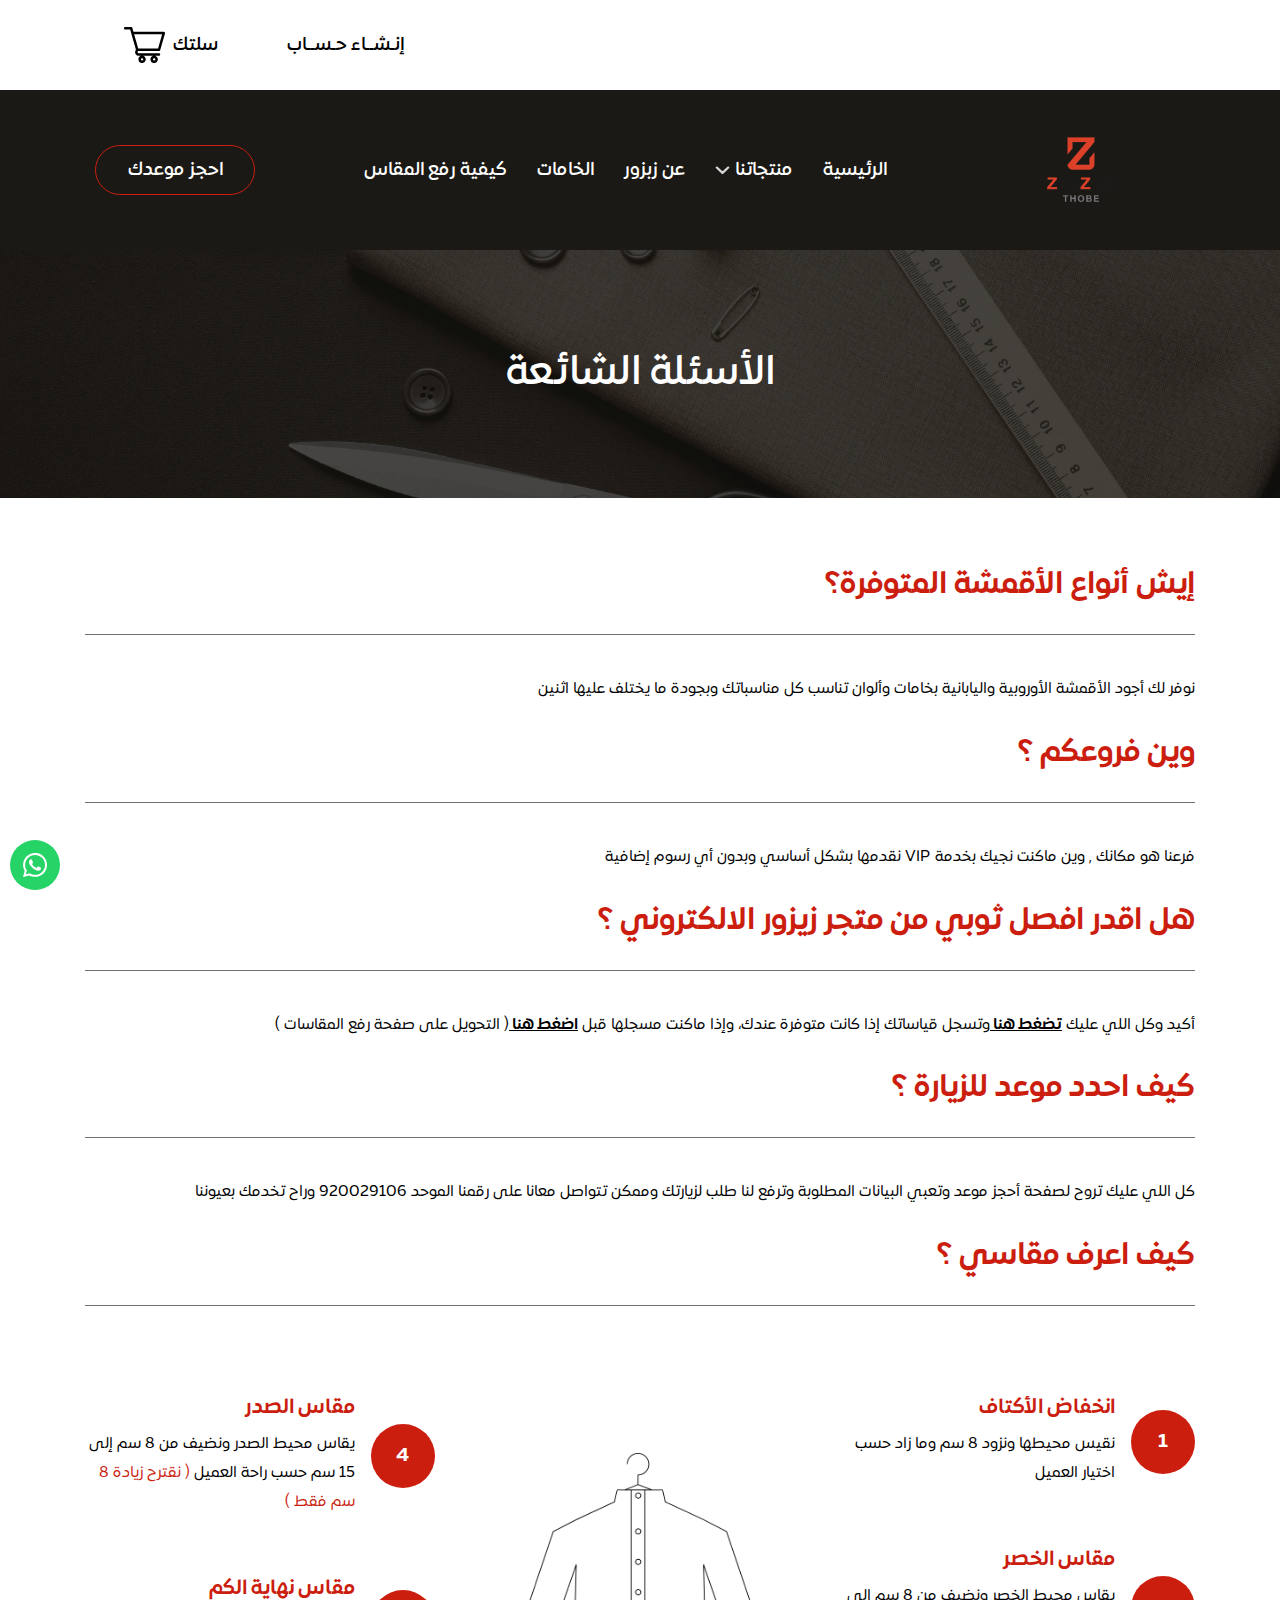
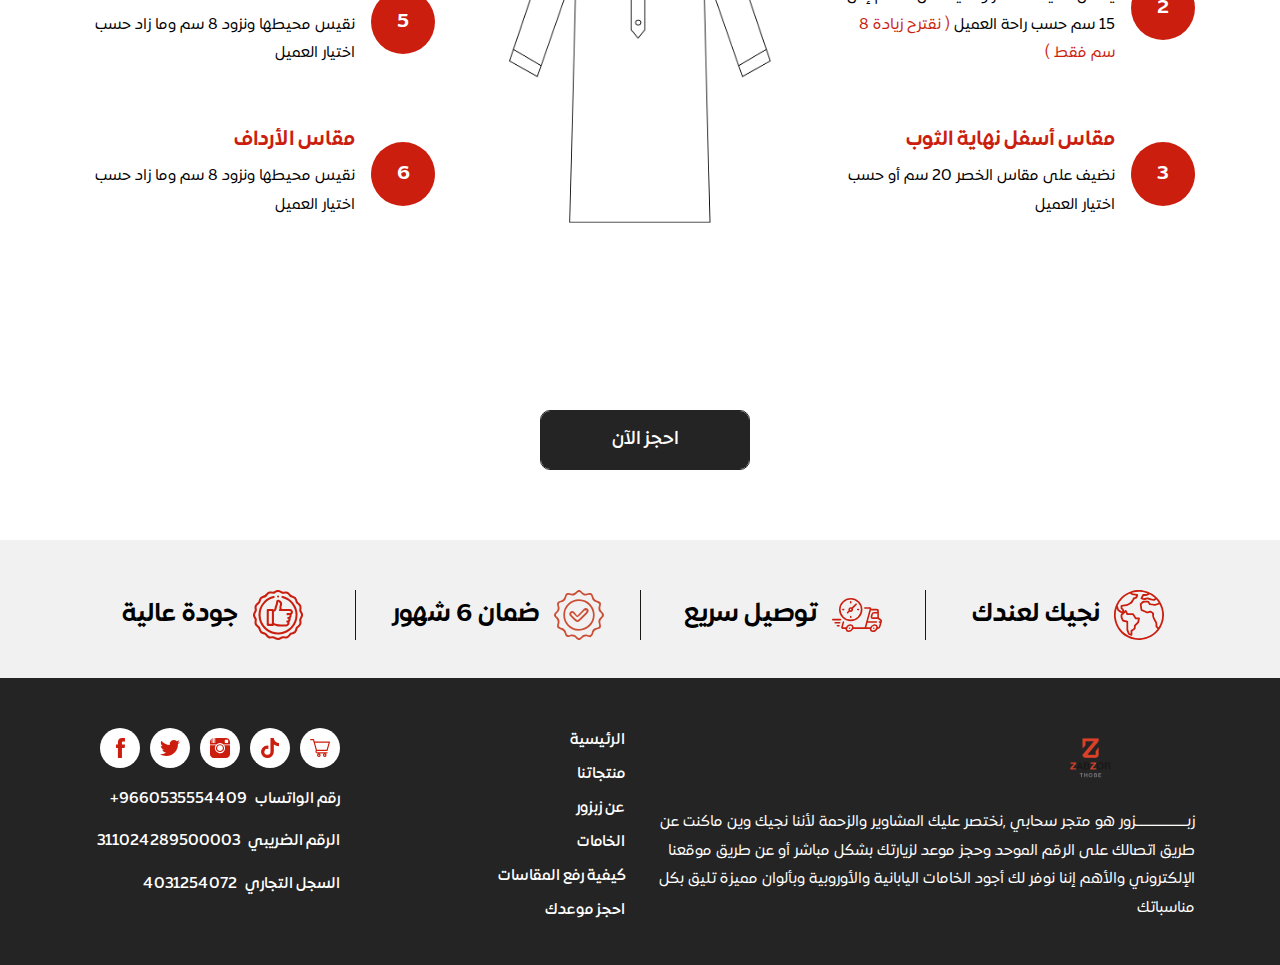
<file: question.html>
<!DOCTYPE html>
<html>
  <head>
    <meta charset="utf-8">
    <meta name="description" content="....">
    <meta name="author" content="misara adel">
    <meta name="viewport" content="width=device-width, initial-scale=1, shrink-to-fit=no">
    <title>
      زبزور 
    </title>
    <link rel="shortcut icon" href="assets/images/icon.png" type="image/x-icon"/>
    <link rel="stylesheet" href="assets/css/lib/all.min.css">
    <link rel="stylesheet" href="assets/css/lib/animate.css">
    <link rel="stylesheet" href="assets/css/lib/bootstrap-rtl.min.css">
    <link rel="stylesheet" href="assets/css/lib/owl.carousel.min.css">
    <link rel="stylesheet" href="assets/css/lib/owl.theme.default.css">
    <link rel="stylesheet" href="assets/css/style.css">
  </head>
  <body>
    <nav class="navbar">
      <div class="top-nav">
        <div class="container">
          <div class="buttons-contain">
            <a href="#" class="btn-shape bk-btn">
              إنـشــاء حـســاب
            </a>

            <a href="#" class="btn-shape bk-btn">
              <span class="mx-2">
                سلتك
              </span>

              <img src="assets/images/cart.svg" alt="">
            </a>
          </div>
        </div>
      </div>
      <div class="container">
        <div class="content">
          <div class="hamburger">
            <span class="line"></span>
            <span class="line"></span>
            <span class="line"></span>
          </div>

          <a href="#" class="brand-name">
            <img src="assets/images/logo.png" alt="">
          </a>

          <ul class="navbar-nav">
            <li class="nav-item">
              <a href="index.html" class="nav-link">
                الرئيسية
              </a>
            </li>

            <li class="nav-item product-cat">
              <a href="#" class="nav-link">
                منتجاتنا
              </a>

              <div class="product-contain">
                
                <div class="row">
                  <div class="col-lg-4 col-12 mb-3">
                    <div class="contain">
                      <a href="#" class="head">
                        رجال 
                      </a>

                      <ul class="sub-list">
                        <li>
                          <a href="#">
                            ثياب 
                          </a>
                        </li>

                        <li>
                          <a href="#">
                            سيديري 
                          </a>
                        </li>
                      </ul>
                    </div>
                  </div>

                  <div class="col-lg-4 col-12 mb-3">
                    <div class="contain">
                      <a href="#" class="head">
                       اطفال 
                      </a>

                      <ul class="sub-list">
                        <li>
                          <a href="#">
                            ثياب 
                          </a>
                        </li>

                        <li>
                          <a href="#">
                            سيديري 
                          </a>
                        </li>
                      </ul>
                    </div>
                  </div>

                  <div class="col-lg-4 col-12 mb-3">
                    <div class="contain">
                      <a href="#" class="head">
                      اكسسوارات  رجالية
                      </a>

                      <ul class="sub-list">
                        <li>
                          <a href="#">
                            قبعات
                          </a>
                        </li>

                        <li>
                          <a href="#">
                            شالات
                          </a>
                        </li>

                        <li>
                          <a href="#">
                            جاكيتات
                          </a>
                        </li>

                        <li>
                          <a href="#">
                            ملابس داخلية
                          </a>
                        </li>
                      </ul>
                    </div>
                  </div>
                </div>
              </div>
            </li>

            <li class="nav-item">
              <a href="about.html" class="nav-link">
                عن زبزور
              </a>
            </li>

            <li class="nav-item">
              <a href="type.html" class="nav-link">
                الخامات
              </a>
            </li>

            <li class="nav-item">
              <a href="tall.html" class="nav-link">
                كيفية رفع المقاس
              </a>
            </li>
          </ul>

          <div class="buttons-contain">
           <a href="contact.html" class="btn-shape border-btn">
              احجز موعدك
            </a>
          </div>
        </div>
      </div>
    </nav>

    <main>
      <header class="sub-header" style="background-image: url('assets/images/about.webp');">
        <div class="container">
          <div class="row">
            <div class="col-12">
              <div class="content text-center">
                <h2 class="text-center">
                  الأسئلة الشائعة
                </h2>
              </div>
            </div>
          </div>
        </div>
      </header>

      <section class="questions">
        <div class="container">
          <div class="row">
            <div class="col-12 mb-3">
              <div class="question-contain">
                <h2>
                  إيش أنواع الأقمشة المتوفرة؟
                </h2>

                <p>
                  نوفر لك أجود الأقمشة الأوروبية واليابانية بخامات وألوان تناسب كل مناسباتك وبجودة ما يختلف عليها اثنين
                </p>
              </div>
            </div>

            <div class="col-12 mb-3">
              <div class="question-contain">
                <h2>
                  وين فروعكم ؟
                </h2>

                <p>
                  فرعنا هو مكانك , وين ماكنت نجيك بخدمة VIP نقدمها بشكل أساسي وبدون أي رسوم إضافية
                </p>
              </div>
            </div>

            <div class="col-12 mb-3">
              <div class="question-contain">
                <h2>
                  هل اقدر افصل ثوبي من متجر زيزور الالكتروني ؟ 
                </h2>

                <p>
                  أكيد وكل اللي عليك
                  <a href="contact.html" class="bold-link">
                    تضغط هنا
                  </a>
                  وتسجل قياساتك إذا كانت متوفرة عندك، وإذا ماكنت مسجلها قبل 
                  <a href="tall.html" class="bold-link">
                    اضغط هنا
                  </a>
                  ( التحويل على صفحة رفع المقاسات )
                </p>
              </div>
            </div>
            
            <div class="col-12 mb-3">
              <div class="question-contain">
                <h2>
                  كيف احدد موعد للزيارة ؟
                </h2>

                <p>
                  كل اللي عليك تروح لصفحة أحجز موعد وتعبي البيانات المطلوبة وترفع لنا طلب لزيارتك وممكن تتواصل معانا على رقمنا الموحد 
                  <a href="tel:920029106" class="normal-link">
                    920029106
                  </a>
                  وراح تخدمك بعيوننا
                </p>
              </div>
            </div>
            
            <div class="col-12 mb-3">
              <div class="question-contain">
                <h2>
                  كيف اعرف مقاسي ؟
                </h2>

                <div class="graph">
                  <div class="row">
                    <div class="col-lg-4 col-12 mb-4">
                      <ul class="graph-step">
                        <li>
                          <div class="number">
                            1
                          </div>
                          
                          <div class="data">
                            <h2>
                              انخفاض الأكتاف
                            </h2>
        
                            <p>
                              نقيس محيطها ونزود 8 سم
                              وما زاد حسب اختيار العميل
                            </p>
                          </div>
                        </li>
        
                        <li>
                          <div class="number">
                            2
                          </div>
                          
                          <div class="data">
                            <h2>
                              مقاس الخصر
                            </h2>
        
                            <p>
                              يقاس محيط الخصر ونضيف 
                              من 8 سم إلى 15 سم حسب
                              راحة العميل
        
                              <span>
                                ( نقترح زيادة 8 سم فقط )
                              </span>
                            </p>
                          </div>
                        </li>
        
                        <li>
                          <div class="number">
                            3
                          </div>
                          
                          <div class="data">
                            <h2>
                              مقاس أسفل نهاية الثوب
                            </h2>
        
                            <p>
                              نضيف على مقاس الخصر
                              20 سم أو حسب اختيار العميل
                            </p>
                          </div>
                        </li>
                        
                      </ul>
                    </div>
        
                    <div class="col-lg-4 col-12 mb-4">
                      <div class="image-content">
                        <img src="assets/images/graph.png" alt="">
                      </div>
                    </div>
        
                    <div class="col-lg-4 col-12 mb-4">
                      <ul class="graph-step">
                        <li>
                          <div class="number">
                            4
                          </div>
                          
                          <div class="data">
                            <h2>
                              مقاس الصدر
                            </h2>
        
                            <p>
                              يقاس محيط الصدر ونضيف 
                              من 8 سم إلى 15 سم حسب
                              راحة العميل 
        
                              <span>
                                ( نقترح زيادة 8 سم فقط )
                              </span>
                            </p>
                          </div>
                        </li>
        
                        <li>
                          <div class="number">
                            5
                          </div>
                          
                          <div class="data">
                            <h2>
                              مقاس نهاية الكم
                            </h2>
        
                            <p>
                              نقيس محيطها ونزود 8 سم
                              وما زاد حسب اختيار العميل
                            </p>
                          </div>
                        </li>
        
                        <li>
                          <div class="number">
                            6
                          </div>
                          
                          <div class="data">
                            <h2>
                              مقاس الأرداف
                            </h2>
        
                            <p>
                              نقيس محيطها ونزود 8 سم
                              وما زاد حسب اختيار العميل
                            </p>
                          </div>
                        </li>
                      </ul>
                    </div>
                  </div>
                </div>
              </div>
            </div>

            <div class="col-12">
              <div class="button-data">
                <a href="contact.html" class="btn-shape">
                  احجز الآن
                </a>
              </div>
            </div>
          </div>
        </div>
      </section>

      <section class="data-contact">
        <div class="container">
          <div class="row">
            <div class="col-lg-3 col-12 mb-2 border-shape">
              <div class="box">
                <img src="assets/images/contact_1.svg" alt="">

                <h2>
                نجيك لعندك
                </h2>
              </div>
            </div>

            <div class="col-lg-3 col-12 mb-2 border-shape">
              <div class="box">
                <img src="assets/images/contact_2.svg" alt="">

                <h2>
                  توصيل سريع
                </h2>
              </div>
            </div>

            <div class="col-lg-3 col-12 mb-2 border-shape">
              <div class="box">
                <img src="assets/images/contact_4.svg" alt="">

                <h2>
                  ضمان 6 شهور
                </h2>
              </div>
            </div>

            <div class="col-lg-3 col-12 mb-2">
              <div class="box">
                <img src="assets/images/contact_3.svg" alt="">

                <h2>
                  جودة عالية
                </h2>
              </div>
            </div>
          </div>
        </div>
      </section>
    </main>
    
    <footer>
      <div class="container">
        <div class="row">
          <div class="col-lg-6 col-12 mb-3">
            <div class="content">
              <img src="assets/images/logo.png" class="brand-name" alt="">

              <p>
                زبـــــــــــــــــزور هو متجر سحابي ,نختصر عليك المشاوير والزحمة لأننا نجيك وين ماكنت
                عن طريق اتصالك على الرقم الموحد  وحجز موعد لزيارتك بشكل مباشر أو عن طريق موقعنا الإلكتروني والأهم إننا نوفر لك أجود الخامات اليابانية والأوروبية وبألوان مميزة تليق  بكل   مناسباتك 
              </p>
            </div>
          </div>

          <div class="col-lg-3 col-12 mb-3">
            <div class="content">
              <ul class="link">
                <li>
                  <a href="index.html">
                    الرئيسية 
                  </a>
                </li>

                <li>
                  <a href="#">
                    منتجاتنا 
                  </a>
                </li>

                <li>
                  <a href="about.html">
                    عن زبزور
                  </a>
                </li>
                <li>
                  <a href="type.html">
                    الخامات
                  </a>
                </li>

                <li>
                  <a href="tall.html">
                    كيفية رفع المقاسات 
                  </a>
                </li>
                
                <li>
                  <a href="contact.html">
                    احجز موعدك
                  </a>
                </li>
              </ul>
            </div>
          </div>

          <div class="col-lg-3 col-12 mb-3">
            <div class="content">
              <ul class="socail-media">
                <li>
                  <a href="#">
                    <img src="assets/images/cart_2.svg" alt="">
                  </a>
                </li>

                <li>
                  <a href="#">
                    <img src="assets/images/tiktok.svg" alt="">
                  </a>
                </li>

                <li>
                  <a href="#">
                    <img src="assets/images/social_2.svg" alt="">
                  </a>
                </li>

                <li>
                  <a href="#">
                    <img src="assets/images/social_3.svg" alt="">
                  </a>
                </li>

                <li>
                  <a href="#">
                    <img src="assets/images/social_4.svg" alt="">
                  </a>
                </li>
              </ul>

              <a href="#" class="whats">
                <span>
                  رقم الواتساب
                </span>

                <span class="mx-2">
                  9660535554409+
                </span>
              </a>

              <a href="#" class="whats">
                <span>
                  الرقم الضريبي
                </span>

                <span class="mx-2">
                  311024289500003
                </span>
              </a>

              <a href="#" class="whats">
                <span>
                  السجل التجاري
                </span>
                <span class="mx-2">
                  4031254072
                </span>
              </a>
            </div>
          </div>
        </div>
      </div>
    </footer>

    <a href="#" class="fixed-icon">
      <img src="assets/images/whatsapp.svg" loading="lazy" alt="" />
    </a>

    <script src="assets/js/lib/jquery4.js"></script>
    <script src="assets/js/lib/popper.js"></script>
    <script src="assets/js/lib/bootstrap.js"></script>
    <script src="assets/js/lib/owl.carousel.min.js"></script>
    <script src="assets/js/lib/wow.min.js"></script>
    <script src="assets/js/main.js"></script>
  </body>
</html>
</file>
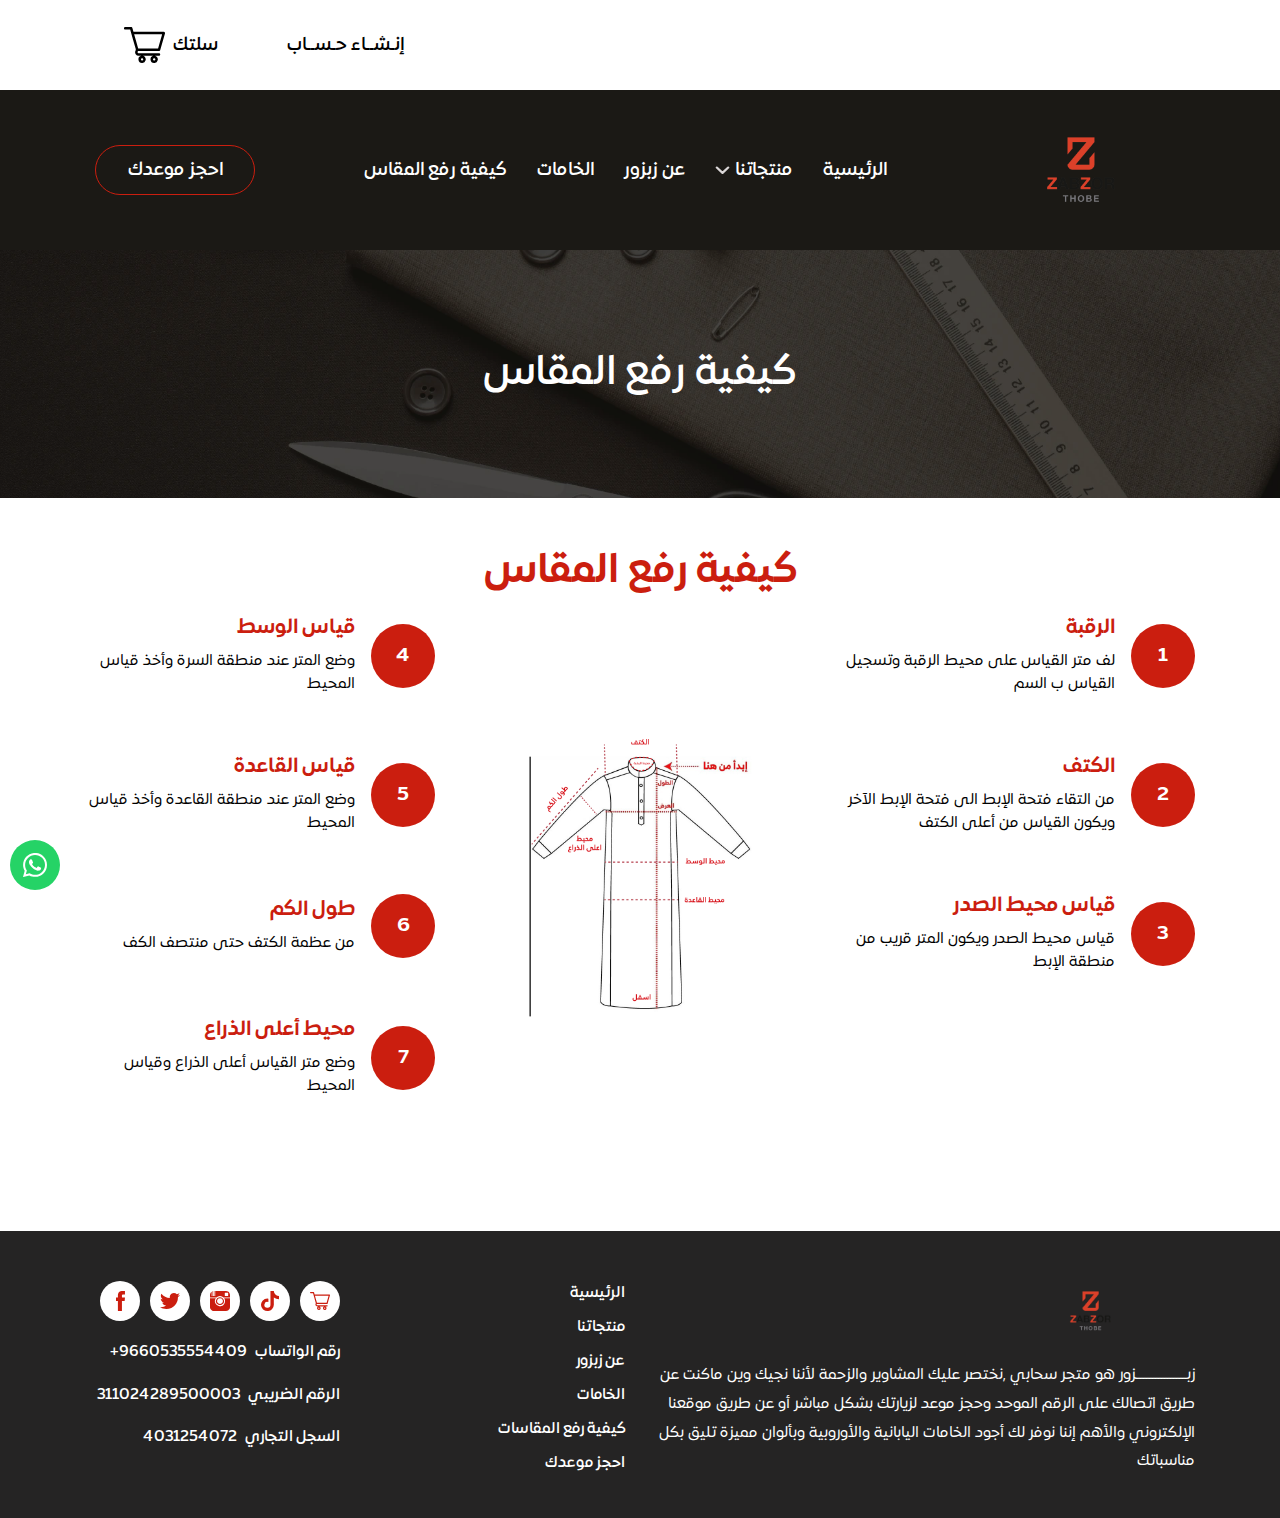
<file: tall.html>
<!DOCTYPE html>
<html>
  <head>
    <meta charset="utf-8">
    <meta name="description" content="....">
    <meta name="author" content="misara adel">
    <meta name="viewport" content="width=device-width, initial-scale=1, shrink-to-fit=no">
    <title>
      زبزور 
    </title>
    <link rel="shortcut icon" href="assets/images/icon.png" type="image/x-icon"/>
    <link rel="stylesheet" href="assets/css/lib/all.min.css">
    <link rel="stylesheet" href="assets/css/lib/animate.css">
    <link rel="stylesheet" href="assets/css/lib/bootstrap-rtl.min.css">
    <link rel="stylesheet" href="assets/css/lib/owl.carousel.min.css">
    <link rel="stylesheet" href="assets/css/lib/owl.theme.default.css">
    <link rel="stylesheet" href="assets/css/style.css">
  </head>
  <body>
    <nav class="navbar">
      <div class="top-nav">
        <div class="container">
          <div class="buttons-contain">
            <a href="#" class="btn-shape bk-btn">
              إنـشــاء حـســاب
            </a>

            <a href="#" class="btn-shape bk-btn">
              <span class="mx-2">
                سلتك
              </span>

              <img src="assets/images/cart.svg" alt="">
            </a>
          </div>
        </div>
      </div>
      <div class="container">
        <div class="content">
          <div class="hamburger">
            <span class="line"></span>
            <span class="line"></span>
            <span class="line"></span>
          </div>

          <a href="#" class="brand-name">
            <img src="assets/images/logo.png" alt="">
          </a>

          <ul class="navbar-nav">
            <li class="nav-item">
              <a href="index.html" class="nav-link">
                الرئيسية
              </a>
            </li>

            <li class="nav-item product-cat">
              <a href="#" class="nav-link">
                منتجاتنا
              </a>

              <div class="product-contain">
                
                <div class="row">
                  <div class="col-lg-4 col-12 mb-3">
                    <div class="contain">
                      <a href="#" class="head">
                        رجال 
                      </a>

                      <ul class="sub-list">
                        <li>
                          <a href="#">
                            ثياب 
                          </a>
                        </li>

                        <li>
                          <a href="#">
                            سيديري 
                          </a>
                        </li>
                      </ul>
                    </div>
                  </div>

                  <div class="col-lg-4 col-12 mb-3">
                    <div class="contain">
                      <a href="#" class="head">
                       اطفال 
                      </a>

                      <ul class="sub-list">
                        <li>
                          <a href="#">
                            ثياب 
                          </a>
                        </li>

                        <li>
                          <a href="#">
                            سيديري 
                          </a>
                        </li>
                      </ul>
                    </div>
                  </div>

                  <div class="col-lg-4 col-12 mb-3">
                    <div class="contain">
                      <a href="#" class="head">
                      اكسسوارات  رجالية
                      </a>

                      <ul class="sub-list">
                        <li>
                          <a href="#">
                            قبعات
                          </a>
                        </li>

                        <li>
                          <a href="#">
                            شالات
                          </a>
                        </li>

                        <li>
                          <a href="#">
                            جاكيتات
                          </a>
                        </li>

                        <li>
                          <a href="#">
                            ملابس داخلية
                          </a>
                        </li>
                      </ul>
                    </div>
                  </div>
                </div>
              </div>
            </li>

            <li class="nav-item">
              <a href="about.html" class="nav-link">
                عن زبزور
              </a>
            </li>

            <li class="nav-item">
              <a href="type.html" class="nav-link">
                الخامات
              </a>
            </li>

            <li class="nav-item">
              <a href="tall.html" class="nav-link">
                كيفية رفع المقاس
              </a>
            </li>
          </ul>

          <div class="buttons-contain">
            <a href="#" class="btn-shape border-btn">
              احجز موعدك
            </a>
          </div>
        </div>
      </div>
    </nav>

    <main>
      <header class="sub-header" style="background-image: url('assets/images/about.webp');">
        <div class="container">
          <div class="row">
            <div class="col-12">
              <div class="content text-center">
                <h2 class="text-center">
                  كيفية رفع المقاس
                </h2>
              </div>
            </div>
          </div>
        </div>
      </header>

      <section class="graph">
        <div class="container">
          <div class="heading">
            <h1>
              كيفية رفع المقاس
            </h1>
          </div>

          <div class="row">
            <div class="col-lg-4 col-12 mb-4">
              <ul class="graph-step">
                <li>
                  <div class="number">
                    1
                  </div>
                  
                  <div class="data">
                    <h2>
                      الرقبة
                    </h2>

                    <p>
                      لف متر القياس على محيط الرقبة وتسجيل القياس ب السم
                    </p>
                  </div>
                </li>

                <li>
                  <div class="number">
                    2
                  </div>
                  
                  <div class="data">
                    <h2>
                      الكتف
                    </h2>

                    <p>
                      من التقاء  فتحة الإبط الى فتحة الإبط الآخر ويكون القياس من أعلى الكتف
                    </p>
                  </div>
                </li>

                <li>
                  <div class="number">
                    3
                  </div>
                  
                  <div class="data">
                    <h2>
                     قياس محيط الصدر 
                    </h2>

                    <p>
                      قياس محيط الصدر ويكون المتر قريب من منطقة الإبط
                    </p>
                  </div>
                </li>
                
              </ul>
            </div>

            <div class="col-lg-4 col-12 mb-4">
              <div class="image-content">
                <img src="assets/images/tall.jpeg" alt="">
              </div>
            </div>

            <div class="col-lg-4 col-12 mb-4">
              <ul class="graph-step">
                <li>
                  <div class="number">
                    4
                  </div>
                  
                  <div class="data">
                    <h2>
                     قياس الوسط 
                    </h2>

                    <p>
                      وضع المتر عند منطقة السرة وأخذ قياس المحيط
                    </p>
                  </div>
                </li>

                <li>
                  <div class="number">
                    5
                  </div>
                  
                  <div class="data">
                    <h2>
                    قياس القاعدة 
                    </h2>

                    <p>
                      وضع المتر عند منطقة القاعدة وأخذ قياس المحيط
                    </p>
                  </div>
                </li>

                <li>
                  <div class="number">
                    6
                  </div>
                  
                  <div class="data">
                    <h2>
                      طول الكم 
                    </h2>

                    <p>
                      من عظمة الكتف حتى منتصف الكف
                    </p>
                  </div>
                </li>

                <li>
                  <div class="number">
                    7
                  </div>
                  
                  <div class="data">
                    <h2>
                      محيط أعلى الذراع
                    </h2>

                    <p>
                      وضع متر القياس أعلى الذراع وقياس المحيط
                    </p>
                  </div>
                </li>
              </ul>
            </div>
          </div>
        </div>
      </section>
    </main>
    
    <footer>
      <div class="container">
        <div class="row">
          <div class="col-lg-6 col-12 mb-3">
            <div class="content">
              <img src="assets/images/logo.png" class="brand-name" alt="">

              <p>
                زبـــــــــــــــــزور هو متجر سحابي ,نختصر عليك المشاوير والزحمة لأننا نجيك وين ماكنت
                عن طريق اتصالك على الرقم الموحد  وحجز موعد لزيارتك بشكل مباشر أو عن طريق موقعنا الإلكتروني والأهم إننا نوفر لك أجود الخامات اليابانية والأوروبية وبألوان مميزة تليق  بكل   مناسباتك 
              </p>
            </div>
          </div>

          <div class="col-lg-3 col-12 mb-3">
            <div class="content">
              <ul class="link">
                <li>
                  <a href="index.html">
                    الرئيسية 
                  </a>
                </li>

                <li>
                  <a href="#">
                    منتجاتنا 
                  </a>
                </li>

                <li>
                  <a href="about.html">
                    عن زبزور
                  </a>
                </li>
                <li>
                  <a href="type.html">
                    الخامات
                  </a>
                </li>

                <li>
                  <a href="tall.html">
                    كيفية رفع المقاسات 
                  </a>
                </li>
                
                <li>
                  <a href="contact.html">
                    احجز موعدك
                  </a>
                </li>
              </ul>
            </div>
          </div>

          <div class="col-lg-3 col-12 mb-3">
            <div class="content">
              <ul class="socail-media">
                <li>
                  <a href="#">
                    <img src="assets/images/cart_2.svg" alt="">
                  </a>
                </li>

                <li>
                  <a href="#">
                    <img src="assets/images/tiktok.svg" alt="">
                  </a>
                </li>

                <li>
                  <a href="#">
                    <img src="assets/images/social_2.svg" alt="">
                  </a>
                </li>

                <li>
                  <a href="#">
                    <img src="assets/images/social_3.svg" alt="">
                  </a>
                </li>

                <li>
                  <a href="#">
                    <img src="assets/images/social_4.svg" alt="">
                  </a>
                </li>
              </ul>

              <a href="#" class="whats">
                <span>
                  رقم الواتساب
                </span>

                <span class="mx-2">
                  9660535554409+
                </span>
              </a>

              <a href="#" class="whats">
                <span>
                  الرقم الضريبي
                </span>

                <span class="mx-2">
                  311024289500003
                </span>
              </a>

              <a href="#" class="whats">
                <span>
                  السجل التجاري
                </span>
                <span class="mx-2">
                  4031254072
                </span>
              </a>
            </div>
          </div>
        </div>
      </div>
    </footer>

    <a href="#" class="fixed-icon">
      <img src="assets/images/whatsapp.svg" loading="lazy" alt="" />
    </a>

    <script src="assets/js/lib/jquery4.js"></script>
    <script src="assets/js/lib/popper.js"></script>
    <script src="assets/js/lib/bootstrap.js"></script>
    <script src="assets/js/lib/owl.carousel.min.js"></script>
    <script src="assets/js/lib/wow.min.js"></script>
    <script src="assets/js/main.js"></script>
  </body>
</html>
</file>
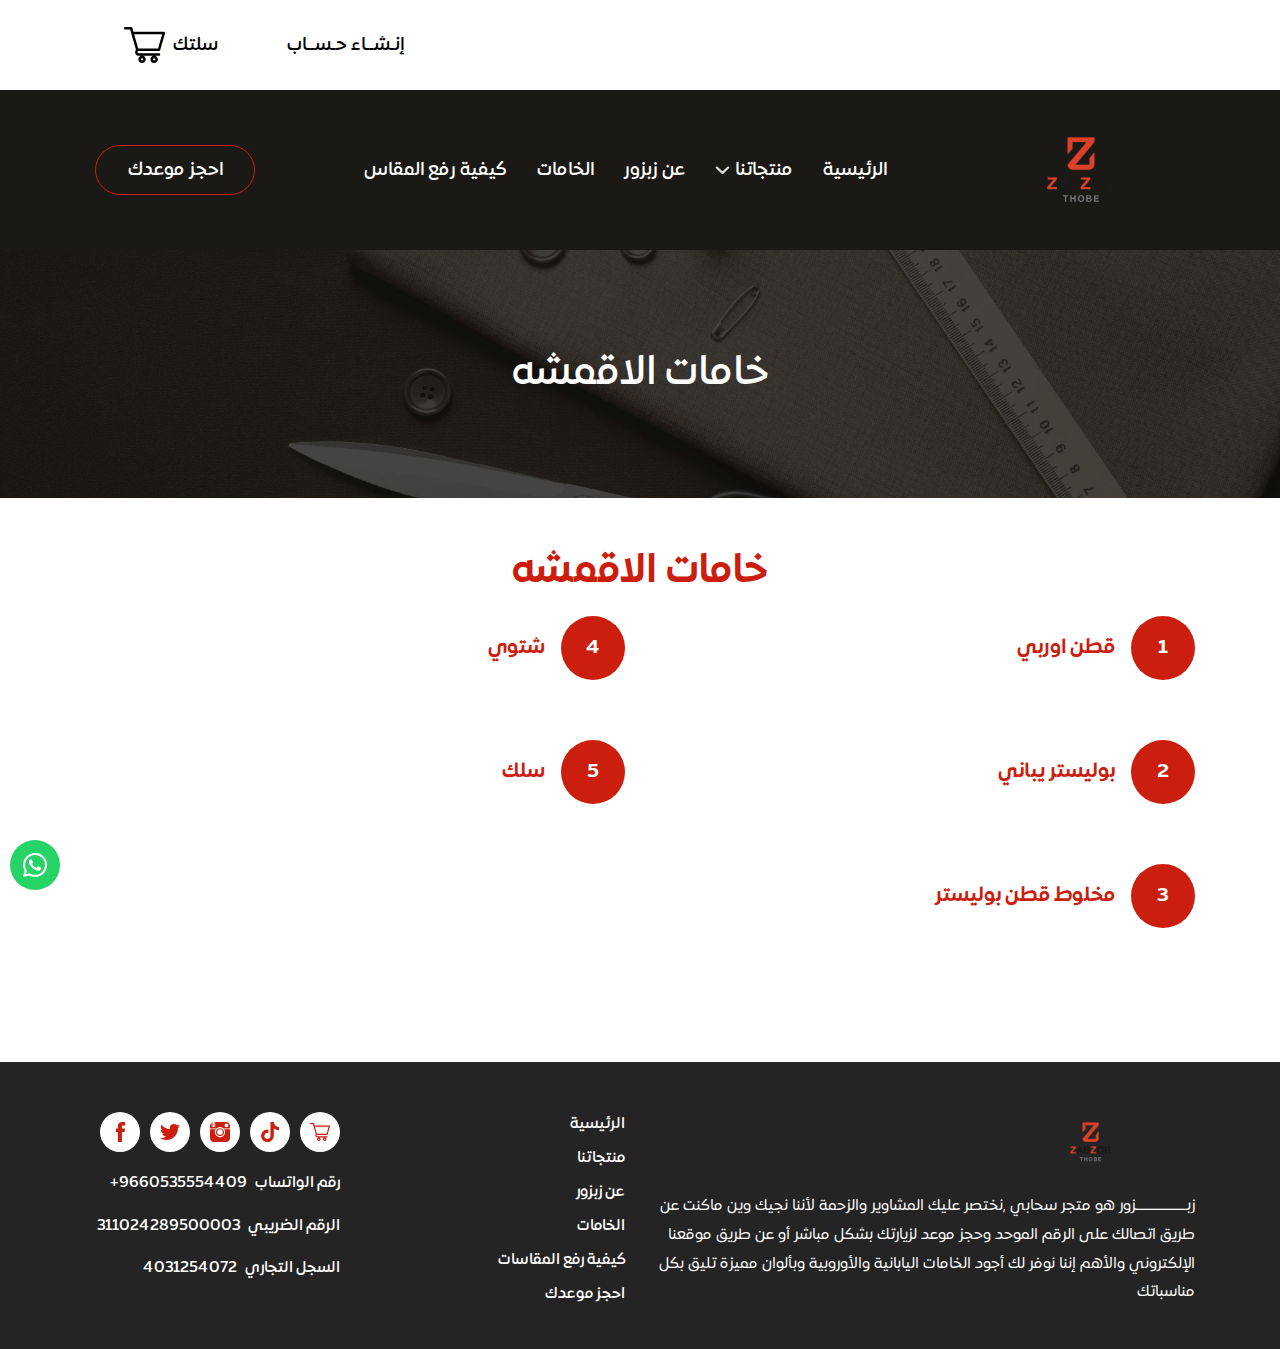
<file: type.html>
<!DOCTYPE html>
<html>
  <head>
    <meta charset="utf-8">
    <meta name="description" content="....">
    <meta name="author" content="misara adel">
    <meta name="viewport" content="width=device-width, initial-scale=1, shrink-to-fit=no">
    <title>
      زبزور 
    </title>
    <link rel="shortcut icon" href="assets/images/icon.png" type="image/x-icon"/>
    <link rel="stylesheet" href="assets/css/lib/all.min.css">
    <link rel="stylesheet" href="assets/css/lib/animate.css">
    <link rel="stylesheet" href="assets/css/lib/bootstrap-rtl.min.css">
    <link rel="stylesheet" href="assets/css/lib/owl.carousel.min.css">
    <link rel="stylesheet" href="assets/css/lib/owl.theme.default.css">
    <link rel="stylesheet" href="assets/css/style.css">
  </head>
  <body>
    <nav class="navbar">
      <div class="top-nav">
        <div class="container">
          <div class="buttons-contain">
            <a href="#" class="btn-shape bk-btn">
              إنـشــاء حـســاب
            </a>

            <a href="#" class="btn-shape bk-btn">
              <span class="mx-2">
                سلتك
              </span>

              <img src="assets/images/cart.svg" alt="">
            </a>
          </div>
        </div>
      </div>
      <div class="container">
        <div class="content">
          <div class="hamburger">
            <span class="line"></span>
            <span class="line"></span>
            <span class="line"></span>
          </div>

          <a href="#" class="brand-name">
            <img src="assets/images/logo.png" alt="">
          </a>

          <ul class="navbar-nav">
            <li class="nav-item">
              <a href="index.html" class="nav-link">
                الرئيسية
              </a>
            </li>

            <li class="nav-item product-cat">
              <a href="#" class="nav-link">
                منتجاتنا
              </a>

              <div class="product-contain">
                
                <div class="row">
                  <div class="col-lg-4 col-12 mb-3">
                    <div class="contain">
                      <a href="#" class="head">
                        رجال 
                      </a>

                      <ul class="sub-list">
                        <li>
                          <a href="#">
                            ثياب 
                          </a>
                        </li>

                        <li>
                          <a href="#">
                            سيديري 
                          </a>
                        </li>
                      </ul>
                    </div>
                  </div>

                  <div class="col-lg-4 col-12 mb-3">
                    <div class="contain">
                      <a href="#" class="head">
                       اطفال 
                      </a>

                      <ul class="sub-list">
                        <li>
                          <a href="#">
                            ثياب 
                          </a>
                        </li>

                        <li>
                          <a href="#">
                            سيديري 
                          </a>
                        </li>
                      </ul>
                    </div>
                  </div>

                  <div class="col-lg-4 col-12 mb-3">
                    <div class="contain">
                      <a href="#" class="head">
                      اكسسوارات  رجالية
                      </a>

                      <ul class="sub-list">
                        <li>
                          <a href="#">
                            قبعات
                          </a>
                        </li>

                        <li>
                          <a href="#">
                            شالات
                          </a>
                        </li>

                        <li>
                          <a href="#">
                            جاكيتات
                          </a>
                        </li>

                        <li>
                          <a href="#">
                            ملابس داخلية
                          </a>
                        </li>
                      </ul>
                    </div>
                  </div>
                </div>
              </div>
            </li>

            <li class="nav-item">
              <a href="about.html" class="nav-link">
                عن زبزور
              </a>
            </li>

            <li class="nav-item">
              <a href="type.html" class="nav-link">
                الخامات
              </a>
            </li>

            <li class="nav-item">
              <a href="tall.html" class="nav-link">
                كيفية رفع المقاس
              </a>
            </li>
          </ul>

          <div class="buttons-contain">
            <a href="#" class="btn-shape border-btn">
              احجز موعدك
            </a>
          </div>
        </div>
      </div>
    </nav>

    <main>
      <header class="sub-header" style="background-image: url('assets/images/about.webp');">
        <div class="container">
          <div class="row">
            <div class="col-12">
              <div class="content text-center">
                <h2 class="text-center">
                  خامات الاقمشه
                </h2>
              </div>
            </div>
          </div>
        </div>
      </header>

      <section class="graph">
        <div class="container">
          <div class="heading">
            <h1>
              خامات الاقمشه
            </h1>
          </div>

          <div class="row">
            <div class="col-lg-6 col-12 mb-4">
              <ul class="graph-step">
                <li>
                  <div class="number">
                    1
                  </div>
                  
                  <div class="data mb-0">
                    <h2 class="mb-0">
                      قطن اوربي
                    </h2>
                  </div>
                </li>

                <li>
                  <div class="number">
                    2
                  </div>
                  
                  <div class="data mb-0">
                    <h2 class="mb-0">
                      بوليستر يباني
                    </h2>
                  </div>
                </li>

                <li>
                  <div class="number">
                    3
                  </div>
                  
                  <div class="data mb-0">
                    <h2 class="mb-0">
                      مخلوط قطن بوليستر 
                    </h2>
                  </div>
                </li>
                
              </ul>
            </div>

            <div class="col-lg-6 col-12 mb-4">
              <ul class="graph-step">
                <li>
                  <div class="number">
                    4
                  </div>
                  
                  <div class="data mb-0">
                    <h2 class="mb-0">
                      شتوي  
                    </h2>
                  </div>
                </li>

                <li>
                  <div class="number">
                    5
                  </div>
                  
                  <div class="data mb-0">
                    <h2 class="mb-0">
                      سلك
                    </h2>
                  </div>
                </li>

                <!-- <li>
                  <div class="number">
                    6
                  </div>
                  
                  <div class="data mb-0">
                    <h2>
                      مقاس الأرداف
                    </h2>

                    <p>
                      نقيس محيطها ونزود 8 سم
                      وما زاد حسب اختيار العميل
                    </p>
                  </div>
                </li> -->
              </ul>
            </div>
          </div>
        </div>
      </section>
    </main>
    
    <footer>
      <div class="container">
        <div class="row">
          <div class="col-lg-6 col-12 mb-3">
            <div class="content">
              <img src="assets/images/logo.png" class="brand-name" alt="">

              <p>
                زبـــــــــــــــــزور هو متجر سحابي ,نختصر عليك المشاوير والزحمة لأننا نجيك وين ماكنت
                عن طريق اتصالك على الرقم الموحد  وحجز موعد لزيارتك بشكل مباشر أو عن طريق موقعنا الإلكتروني والأهم إننا نوفر لك أجود الخامات اليابانية والأوروبية وبألوان مميزة تليق  بكل   مناسباتك 
              </p>
            </div>
          </div>

          <div class="col-lg-3 col-12 mb-3">
            <div class="content">
              <ul class="link">
                <li>
                  <a href="index.html">
                    الرئيسية 
                  </a>
                </li>

                <li>
                  <a href="#">
                    منتجاتنا 
                  </a>
                </li>

                <li>
                  <a href="about.html">
                    عن زبزور
                  </a>
                </li>
                <li>
                  <a href="type.html">
                    الخامات
                  </a>
                </li>

                <li>
                  <a href="tall.html">
                    كيفية رفع المقاسات 
                  </a>
                </li>
                
                <li>
                  <a href="contact.html">
                    احجز موعدك
                  </a>
                </li>
              </ul>
            </div>
          </div>

          <div class="col-lg-3 col-12 mb-3">
            <div class="content">
              <ul class="socail-media">
                <li>
                  <a href="#">
                    <img src="assets/images/cart_2.svg" alt="">
                  </a>
                </li>

                <li>
                  <a href="#">
                    <img src="assets/images/tiktok.svg" alt="">
                  </a>
                </li>

                <li>
                  <a href="#">
                    <img src="assets/images/social_2.svg" alt="">
                  </a>
                </li>

                <li>
                  <a href="#">
                    <img src="assets/images/social_3.svg" alt="">
                  </a>
                </li>

                <li>
                  <a href="#">
                    <img src="assets/images/social_4.svg" alt="">
                  </a>
                </li>
              </ul>

              <a href="#" class="whats">
                <span>
                  رقم الواتساب
                </span>

                <span class="mx-2">
                  9660535554409+
                </span>
              </a>

              <a href="#" class="whats">
                <span>
                  الرقم الضريبي
                </span>

                <span class="mx-2">
                  311024289500003
                </span>
              </a>

              <a href="#" class="whats">
                <span>
                  السجل التجاري
                </span>
                <span class="mx-2">
                  4031254072
                </span>
              </a>
            </div>
          </div>
        </div>
      </div>
    </footer>

    <a href="#" class="fixed-icon">
      <img src="assets/images/whatsapp.svg" loading="lazy" alt="" />
    </a>

    <script src="assets/js/lib/jquery4.js"></script>
    <script src="assets/js/lib/popper.js"></script>
    <script src="assets/js/lib/bootstrap.js"></script>
    <script src="assets/js/lib/owl.carousel.min.js"></script>
    <script src="assets/js/lib/wow.min.js"></script>
    <script src="assets/js/main.js"></script>
  </body>
</html>
</file>
<file: assets/css/style.css>
@font-face {
  font-family: "ExpoArabic";
  src: url(../fonts/ExpoArabic/ExpoArabic-Medium.ttf);
  font-weight: 700;
}
@font-face {
  font-family: "ExpoArabic";
  src: url(../fonts/ExpoArabic/ExpoArabic-Book.ttf);
  font-weight: 500;
}
@font-face {
  font-family: "ExpoArabic";
  src: url(../fonts/ExpoArabic/ExpoArabic-SemiBold.ttf);
  font-weight: 900;
}
* {
  margin: 0px;
  box-sizing: border-box;
  font-family: "ExpoArabic", sans-serif;
  scroll-behavior: smooth;
}
*::-moz-selection {
  background-color: #368B85;
  color: #fff;
}
*::selection {
  background-color: #368B85;
  color: #fff;
}
*::-webkit-scrollbar {
  width: 8px;
}
*::-webkit-scrollbar-track {
  background-color: #ccc;
}
*::-webkit-scrollbar-thumb {
  background: #368B85;
  border-radius: 8px;
}
*::-webkit-scrollbar-thumb:hover {
  background: #FFD371;
}

.overflowNone {
  overflow: hidden;
}

.btn:focus,
button:focus,
input:focus,
.form-control:focus {
  outline-width: 0px !important;
  outline-color: transparent !important;
  box-shadow: 0 0 0 0 rgba(0, 0, 0, 0);
}

a {
  text-decoration: none !important;
}

ul {
  list-style: none;
  margin: 0px;
  padding: 0px;
}

.owl-theme .owl-dots .owl-dot span {
  width: 20px;
  height: 4px;
  border-radius: 4px;
  background-color: #FFD371;
  opacity: 0.5;
  transition: all 0.5s linear;
}

.owl-theme .owl-dots .owl-dot.active span,
.owl-theme .owl-dots .owl-dot:hover span {
  opacity: 1;
}

.overflowNone {
  overflow: hidden;
}

@-webkit-keyframes bounce-in-fwd {
  0% {
    transform: scale(0);
    -webkit-animation-timing-function: ease-in;
            animation-timing-function: ease-in;
    opacity: 0;
  }
  38% {
    transform: scale(1);
    -webkit-animation-timing-function: ease-out;
            animation-timing-function: ease-out;
    opacity: 1;
  }
  55% {
    transform: scale(0.7);
    -webkit-animation-timing-function: ease-in;
            animation-timing-function: ease-in;
  }
  72% {
    transform: scale(1);
    -webkit-animation-timing-function: ease-out;
            animation-timing-function: ease-out;
  }
  81% {
    transform: scale(0.84);
    -webkit-animation-timing-function: ease-in;
            animation-timing-function: ease-in;
  }
  89% {
    transform: scale(1);
    -webkit-animation-timing-function: ease-out;
            animation-timing-function: ease-out;
  }
  95% {
    transform: scale(0.95);
    -webkit-animation-timing-function: ease-in;
            animation-timing-function: ease-in;
  }
  100% {
    transform: scale(1);
    -webkit-animation-timing-function: ease-out;
            animation-timing-function: ease-out;
  }
}

@keyframes bounce-in-fwd {
  0% {
    transform: scale(0);
    -webkit-animation-timing-function: ease-in;
            animation-timing-function: ease-in;
    opacity: 0;
  }
  38% {
    transform: scale(1);
    -webkit-animation-timing-function: ease-out;
            animation-timing-function: ease-out;
    opacity: 1;
  }
  55% {
    transform: scale(0.7);
    -webkit-animation-timing-function: ease-in;
            animation-timing-function: ease-in;
  }
  72% {
    transform: scale(1);
    -webkit-animation-timing-function: ease-out;
            animation-timing-function: ease-out;
  }
  81% {
    transform: scale(0.84);
    -webkit-animation-timing-function: ease-in;
            animation-timing-function: ease-in;
  }
  89% {
    transform: scale(1);
    -webkit-animation-timing-function: ease-out;
            animation-timing-function: ease-out;
  }
  95% {
    transform: scale(0.95);
    -webkit-animation-timing-function: ease-in;
            animation-timing-function: ease-in;
  }
  100% {
    transform: scale(1);
    -webkit-animation-timing-function: ease-out;
            animation-timing-function: ease-out;
  }
}
@-webkit-keyframes bounce-in-top {
  0% {
    transform: translateY(-50px);
    -webkit-animation-timing-function: ease-in;
            animation-timing-function: ease-in;
    opacity: 0;
  }
  38% {
    transform: translateY(0);
    -webkit-animation-timing-function: ease-out;
            animation-timing-function: ease-out;
    opacity: 1;
  }
  55% {
    transform: translateY(-20px);
    -webkit-animation-timing-function: ease-in;
            animation-timing-function: ease-in;
  }
  72% {
    transform: translateY(0);
    -webkit-animation-timing-function: ease-out;
            animation-timing-function: ease-out;
  }
  81% {
    transform: translateY(-15px);
    -webkit-animation-timing-function: ease-in;
            animation-timing-function: ease-in;
  }
  90% {
    transform: translateY(0);
    -webkit-animation-timing-function: ease-out;
            animation-timing-function: ease-out;
  }
  95% {
    transform: translateY(-4px);
    -webkit-animation-timing-function: ease-in;
            animation-timing-function: ease-in;
  }
  100% {
    transform: translateY(0);
    -webkit-animation-timing-function: ease-out;
            animation-timing-function: ease-out;
  }
}
@keyframes bounce-in-top {
  0% {
    transform: translateY(-50px);
    -webkit-animation-timing-function: ease-in;
            animation-timing-function: ease-in;
    opacity: 0;
  }
  38% {
    transform: translateY(0);
    -webkit-animation-timing-function: ease-out;
            animation-timing-function: ease-out;
    opacity: 1;
  }
  55% {
    transform: translateY(-20px);
    -webkit-animation-timing-function: ease-in;
            animation-timing-function: ease-in;
  }
  72% {
    transform: translateY(0);
    -webkit-animation-timing-function: ease-out;
            animation-timing-function: ease-out;
  }
  81% {
    transform: translateY(-15px);
    -webkit-animation-timing-function: ease-in;
            animation-timing-function: ease-in;
  }
  90% {
    transform: translateY(0);
    -webkit-animation-timing-function: ease-out;
            animation-timing-function: ease-out;
  }
  95% {
    transform: translateY(-4px);
    -webkit-animation-timing-function: ease-in;
            animation-timing-function: ease-in;
  }
  100% {
    transform: translateY(0);
    -webkit-animation-timing-function: ease-out;
            animation-timing-function: ease-out;
  }
}
@-webkit-keyframes bounce-in-left {
  0% {
    transform: translateX(-30px);
    -webkit-animation-timing-function: ease-in;
            animation-timing-function: ease-in;
    opacity: 0;
  }
  38% {
    transform: translateX(0);
    -webkit-animation-timing-function: ease-out;
            animation-timing-function: ease-out;
    opacity: 1;
  }
  55% {
    transform: translateX(-20px);
    -webkit-animation-timing-function: ease-in;
            animation-timing-function: ease-in;
  }
  72% {
    transform: translateX(0);
    -webkit-animation-timing-function: ease-out;
            animation-timing-function: ease-out;
  }
  81% {
    transform: translateX(-10px);
    -webkit-animation-timing-function: ease-in;
            animation-timing-function: ease-in;
  }
  90% {
    transform: translateX(0);
    -webkit-animation-timing-function: ease-out;
            animation-timing-function: ease-out;
  }
  95% {
    transform: translateX(-4px);
    -webkit-animation-timing-function: ease-in;
            animation-timing-function: ease-in;
  }
  100% {
    transform: translateX(0);
    -webkit-animation-timing-function: ease-out;
            animation-timing-function: ease-out;
  }
}
@keyframes bounce-in-left {
  0% {
    transform: translateX(-30px);
    -webkit-animation-timing-function: ease-in;
            animation-timing-function: ease-in;
    opacity: 0;
  }
  38% {
    transform: translateX(0);
    -webkit-animation-timing-function: ease-out;
            animation-timing-function: ease-out;
    opacity: 1;
  }
  55% {
    transform: translateX(-20px);
    -webkit-animation-timing-function: ease-in;
            animation-timing-function: ease-in;
  }
  72% {
    transform: translateX(0);
    -webkit-animation-timing-function: ease-out;
            animation-timing-function: ease-out;
  }
  81% {
    transform: translateX(-10px);
    -webkit-animation-timing-function: ease-in;
            animation-timing-function: ease-in;
  }
  90% {
    transform: translateX(0);
    -webkit-animation-timing-function: ease-out;
            animation-timing-function: ease-out;
  }
  95% {
    transform: translateX(-4px);
    -webkit-animation-timing-function: ease-in;
            animation-timing-function: ease-in;
  }
  100% {
    transform: translateX(0);
    -webkit-animation-timing-function: ease-out;
            animation-timing-function: ease-out;
  }
}
@-webkit-keyframes pulsecust {
  0% {
    opacity: 1;
    transform: scale(1);
  }
  50% {
    opacity: 0;
    transform: scale(1.4);
  }
  100% {
    opacity: 1;
    transform: scale(1);
  }
}
@keyframes pulsecust {
  0% {
    opacity: 1;
    transform: scale(1);
  }
  50% {
    opacity: 0;
    transform: scale(1.4);
  }
  100% {
    opacity: 1;
    transform: scale(1);
  }
}
@-webkit-keyframes pulse-shadow {
  100% {
    box-shadow: 0 0 0 10px rgba(255, 102, 0, 0), 0 0 0 20px rgba(255, 102, 0, 0);
  }
}
@keyframes pulse-shadow {
  100% {
    box-shadow: 0 0 0 10px rgba(255, 102, 0, 0), 0 0 0 20px rgba(255, 102, 0, 0);
  }
}
@-webkit-keyframes spinner {
  0% {
    transform: rotate(0deg) scale3d(1, 1, 1);
  }
  100% {
    transform: rotate(10deg) scale3d(1.5, 1.5, 1.5);
  }
}
@keyframes spinner {
  0% {
    transform: rotate(0deg) scale3d(1, 1, 1);
  }
  100% {
    transform: rotate(10deg) scale3d(1.5, 1.5, 1.5);
  }
}
@-webkit-keyframes pulse {
  0% {
    transform: scale3d(1, 1, 1);
    opacity: 0;
  }
  50% {
    transform: scale3d(0.8, 0.8, 0.8);
    opacity: 0.5;
  }
  100% {
    transform: scale3d(1, 1, 1);
    opacity: 1;
  }
}
@keyframes pulse {
  0% {
    transform: scale3d(1, 1, 1);
    opacity: 0;
  }
  50% {
    transform: scale3d(0.8, 0.8, 0.8);
    opacity: 0.5;
  }
  100% {
    transform: scale3d(1, 1, 1);
    opacity: 1;
  }
}
/*dropdown animation*/
@-webkit-keyframes dropdown-animate {
  0% {
    opacity: 0;
    transform: rotateX(-90deg);
  }
  50% {
    transform: rotateX(20deg);
  }
  100% {
    opacity: 1;
    transform: rotateX(0deg);
  }
}
@keyframes dropdown-animate {
  0% {
    opacity: 0;
    transform: rotateX(-90deg);
  }
  50% {
    transform: rotateX(20deg);
  }
  100% {
    opacity: 1;
    transform: rotateX(0deg);
  }
}
@-webkit-keyframes rotation {
  0% {
    transform: rotate(0deg);
  }
  50% {
    transform: rotate(10deg);
  }
  100% {
    transform: rotate(0deg);
  }
}
@keyframes rotation {
  0% {
    transform: rotate(0deg);
  }
  50% {
    transform: rotate(10deg);
  }
  100% {
    transform: rotate(0deg);
  }
}
@-webkit-keyframes spin {
  0% {
    transform: rotate(0deg);
  }
  100% {
    transform: rotate(360deg);
  }
}
@keyframes spin {
  0% {
    transform: rotate(0deg);
  }
  100% {
    transform: rotate(360deg);
  }
}
@-webkit-keyframes wave {
  0%, 100% {
    -webkit-clip-path: polygon(0% 45%, 15% 44%, 32% 50%, 54% 60%, 70% 61%, 84% 59%, 100% 52%, 100% 100%, 0% 100%);
            clip-path: polygon(0% 45%, 15% 44%, 32% 50%, 54% 60%, 70% 61%, 84% 59%, 100% 52%, 100% 100%, 0% 100%);
  }
  50% {
    -webkit-clip-path: polygon(0% 60%, 16% 65%, 34% 66%, 51% 62%, 67% 50%, 84% 45%, 100% 46%, 100% 100%, 0% 100%);
            clip-path: polygon(0% 60%, 16% 65%, 34% 66%, 51% 62%, 67% 50%, 84% 45%, 100% 46%, 100% 100%, 0% 100%);
  }
}
@keyframes wave {
  0%, 100% {
    -webkit-clip-path: polygon(0% 45%, 15% 44%, 32% 50%, 54% 60%, 70% 61%, 84% 59%, 100% 52%, 100% 100%, 0% 100%);
            clip-path: polygon(0% 45%, 15% 44%, 32% 50%, 54% 60%, 70% 61%, 84% 59%, 100% 52%, 100% 100%, 0% 100%);
  }
  50% {
    -webkit-clip-path: polygon(0% 60%, 16% 65%, 34% 66%, 51% 62%, 67% 50%, 84% 45%, 100% 46%, 100% 100%, 0% 100%);
            clip-path: polygon(0% 60%, 16% 65%, 34% 66%, 51% 62%, 67% 50%, 84% 45%, 100% 46%, 100% 100%, 0% 100%);
  }
}
@-webkit-keyframes niceAnimate {
  0% {
    transform: scaleX(1);
  }
  50% {
    transform: scaleX(0);
  }
  100% {
    transform: scaleX(1);
  }
}
@keyframes niceAnimate {
  0% {
    transform: scaleX(1);
  }
  50% {
    transform: scaleX(0);
  }
  100% {
    transform: scaleX(1);
  }
}
@-webkit-keyframes translation {
  0% {
    transform: translateZ(0%);
  }
  100% {
    transform: translateZ(10%);
  }
}
@keyframes translation {
  0% {
    transform: translateZ(0%);
  }
  100% {
    transform: translateZ(10%);
  }
}
@-webkit-keyframes rotate-scale-up {
  0% {
    transform: scale(1) rotateZ(0);
  }
  50% {
    transform: scale(2) rotateZ(180deg);
  }
  100% {
    transform: scale(1) rotateZ(360deg);
  }
}
@keyframes rotate-scale-up {
  0% {
    transform: scale(1) rotateZ(0);
  }
  50% {
    transform: scale(2) rotateZ(180deg);
  }
  100% {
    transform: scale(1) rotateZ(360deg);
  }
}
@-webkit-keyframes fadeInUp {
  from {
    opacity: 0;
    transform: translate3d(0, 100%, 0);
  }
  to {
    opacity: 1;
    transform: none;
  }
}
@keyframes fadeInUp {
  from {
    opacity: 0;
    transform: translate3d(0, 100%, 0);
  }
  to {
    opacity: 1;
    transform: none;
  }
}
@-webkit-keyframes fadeInLeft {
  from {
    opacity: 0;
    transform: translate3d(-100%, 0, 0);
  }
  to {
    opacity: 1;
    transform: none;
  }
}
@keyframes fadeInLeft {
  from {
    opacity: 0;
    transform: translate3d(-100%, 0, 0);
  }
  to {
    opacity: 1;
    transform: none;
  }
}
@-webkit-keyframes vibrate {
  0% {
    transform: translate(0);
  }
  20% {
    transform: translate(-10px, 10px);
  }
  40% {
    transform: translate(-10px, -10px);
  }
  60% {
    transform: translate(10px, 10px);
  }
  80% {
    transform: translate(10px, -10px);
  }
  100% {
    transform: translate(0);
  }
}
@keyframes vibrate {
  0% {
    transform: translate(0);
  }
  20% {
    transform: translate(-10px, 10px);
  }
  40% {
    transform: translate(-10px, -10px);
  }
  60% {
    transform: translate(10px, 10px);
  }
  80% {
    transform: translate(10px, -10px);
  }
  100% {
    transform: translate(0);
  }
}
@-webkit-keyframes translateX {
  0%, 100% {
    transform: translateX(2px);
  }
  50% {
    transform: translateX(-2px);
  }
}
@keyframes translateX {
  0%, 100% {
    transform: translateX(2px);
  }
  50% {
    transform: translateX(-2px);
  }
}
@-webkit-keyframes translateY {
  0%, 100% {
    transform: translateY(2px);
  }
  50% {
    transform: translateY(-2px);
  }
}
@keyframes translateY {
  0%, 100% {
    transform: translateY(2px);
  }
  50% {
    transform: translateY(-2px);
  }
}
@-webkit-keyframes flip-in-hor-bottom {
  0% {
    transform: rotateX(80deg) translate(-50%, -50%);
    opacity: 0;
  }
  100% {
    transform: rotateX(0) translate(-50%, -50%);
    opacity: 1;
  }
}
@keyframes flip-in-hor-bottom {
  0% {
    transform: rotateX(80deg) translate(-50%, -50%);
    opacity: 0;
  }
  100% {
    transform: rotateX(0) translate(-50%, -50%);
    opacity: 1;
  }
}
@-webkit-keyframes shadow {
  0% {
    box-shadow: 0px 0px 35px -4px #00a4e6;
    opacity: 0 !important;
  }
  100% {
    box-shadow: 0px 0px 35px -4px rgba(0, 164, 230, 0);
  }
}
@keyframes shadow {
  0% {
    box-shadow: 0px 0px 35px -4px #00a4e6;
    opacity: 0 !important;
  }
  100% {
    box-shadow: 0px 0px 35px -4px rgba(0, 164, 230, 0);
  }
}
@-webkit-keyframes rotate {
  0% {
    border-radius: 50% 60% 55% 40%;
  }
  25% {
    border-radius: 30% 10% 70% 20%;
  }
  50% {
    border-radius: 20% 40% 30% 60%;
  }
  75% {
    border-radius: 70% 20% 50% 30%;
  }
  100% {
    border-radius: 50% 60% 55% 40%;
  }
}
@keyframes rotate {
  0% {
    border-radius: 50% 60% 55% 40%;
  }
  25% {
    border-radius: 30% 10% 70% 20%;
  }
  50% {
    border-radius: 20% 40% 30% 60%;
  }
  75% {
    border-radius: 70% 20% 50% 30%;
  }
  100% {
    border-radius: 50% 60% 55% 40%;
  }
}
@-webkit-keyframes fadeInRight {
  0% {
    opacity: 0;
    transform: translateX(-30px);
  }
  100% {
    opacity: 1;
    transform: translateX(0);
  }
}
@keyframes fadeInRight {
  0% {
    opacity: 0;
    transform: translateX(-30px);
  }
  100% {
    opacity: 1;
    transform: translateX(0);
  }
}
@keyframes fadeInLeft {
  0% {
    opacity: 0;
    transform: translateX(30px);
  }
  100% {
    opacity: 1;
    transform: translateX(0);
  }
}
@-webkit-keyframes move {
  25% {
    opacity: 1;
  }
  33% {
    opacity: 1;
    transform: translateX(30px);
  }
  67% {
    opacity: 1;
    transform: translateX(40px);
  }
  100% {
    opacity: 0;
    transform: translateX(55px) scale3d(0.5, 0.5, 0.5);
  }
}
@keyframes move {
  25% {
    opacity: 1;
  }
  33% {
    opacity: 1;
    transform: translateX(30px);
  }
  67% {
    opacity: 1;
    transform: translateX(40px);
  }
  100% {
    opacity: 0;
    transform: translateX(55px) scale3d(0.5, 0.5, 0.5);
  }
}
@-webkit-keyframes clip {
  0% {
    -webkit-clip-path: polygon(57% 41%, 100% 0, 52% 46%, 0 100%);
            clip-path: polygon(57% 41%, 100% 0, 52% 46%, 0 100%);
  }
  50% {
    -webkit-clip-path: polygon(57% 41%, 100% 0, 0 0, 0 100%);
            clip-path: polygon(57% 41%, 100% 0, 0 0, 0 100%);
  }
  100% {
    -webkit-clip-path: polygon(100% 100%, 100% 0, 0 0, 0 100%);
            clip-path: polygon(100% 100%, 100% 0, 0 0, 0 100%);
  }
}
@keyframes clip {
  0% {
    -webkit-clip-path: polygon(57% 41%, 100% 0, 52% 46%, 0 100%);
            clip-path: polygon(57% 41%, 100% 0, 52% 46%, 0 100%);
  }
  50% {
    -webkit-clip-path: polygon(57% 41%, 100% 0, 0 0, 0 100%);
            clip-path: polygon(57% 41%, 100% 0, 0 0, 0 100%);
  }
  100% {
    -webkit-clip-path: polygon(100% 100%, 100% 0, 0 0, 0 100%);
            clip-path: polygon(100% 100%, 100% 0, 0 0, 0 100%);
  }
}
@-webkit-keyframes sideClip {
  0% {
    -webkit-clip-path: polygon(0 0, 100% 0, 0 0, 0 100%);
            clip-path: polygon(0 0, 100% 0, 0 0, 0 100%);
  }
  50% {
    -webkit-clip-path: polygon(0 0, 100% 0, 0 100%, 0 100%);
            clip-path: polygon(0 0, 100% 0, 0 100%, 0 100%);
  }
  100% {
    -webkit-clip-path: polygon(0 0, 100% 0, 100% 100%, 0 100%);
            clip-path: polygon(0 0, 100% 0, 100% 100%, 0 100%);
  }
}
@keyframes sideClip {
  0% {
    -webkit-clip-path: polygon(0 0, 100% 0, 0 0, 0 100%);
            clip-path: polygon(0 0, 100% 0, 0 0, 0 100%);
  }
  50% {
    -webkit-clip-path: polygon(0 0, 100% 0, 0 100%, 0 100%);
            clip-path: polygon(0 0, 100% 0, 0 100%, 0 100%);
  }
  100% {
    -webkit-clip-path: polygon(0 0, 100% 0, 100% 100%, 0 100%);
            clip-path: polygon(0 0, 100% 0, 100% 100%, 0 100%);
  }
}
@-webkit-keyframes sideClip_2 {
  0% {
    -webkit-clip-path: polygon(50% 0%, 100% 0, 100% 60%, 100% 100%, 55% 100%, 31% 100%, 46% 68%, 70% 53%, 60% 26%);
            clip-path: polygon(50% 0%, 100% 0, 100% 60%, 100% 100%, 55% 100%, 31% 100%, 46% 68%, 70% 53%, 60% 26%);
  }
  50% {
    -webkit-clip-path: polygon(50% 0%, 100% 0, 100% 60%, 100% 100%, 55% 100%, 31% 100%, 46% 68%, 26% 33%, 11% 10%);
            clip-path: polygon(50% 0%, 100% 0, 100% 60%, 100% 100%, 55% 100%, 31% 100%, 46% 68%, 26% 33%, 11% 10%);
  }
  100% {
    -webkit-clip-path: polygon(0 0, 100% 0, 100% 60%, 100% 100%, 55% 100%, 0 100%, 0 59%, 0 31%, 0 14%);
            clip-path: polygon(0 0, 100% 0, 100% 60%, 100% 100%, 55% 100%, 0 100%, 0 59%, 0 31%, 0 14%);
  }
}
@keyframes sideClip_2 {
  0% {
    -webkit-clip-path: polygon(50% 0%, 100% 0, 100% 60%, 100% 100%, 55% 100%, 31% 100%, 46% 68%, 70% 53%, 60% 26%);
            clip-path: polygon(50% 0%, 100% 0, 100% 60%, 100% 100%, 55% 100%, 31% 100%, 46% 68%, 70% 53%, 60% 26%);
  }
  50% {
    -webkit-clip-path: polygon(50% 0%, 100% 0, 100% 60%, 100% 100%, 55% 100%, 31% 100%, 46% 68%, 26% 33%, 11% 10%);
            clip-path: polygon(50% 0%, 100% 0, 100% 60%, 100% 100%, 55% 100%, 31% 100%, 46% 68%, 26% 33%, 11% 10%);
  }
  100% {
    -webkit-clip-path: polygon(0 0, 100% 0, 100% 60%, 100% 100%, 55% 100%, 0 100%, 0 59%, 0 31%, 0 14%);
            clip-path: polygon(0 0, 100% 0, 100% 60%, 100% 100%, 55% 100%, 0 100%, 0 59%, 0 31%, 0 14%);
  }
}
@-webkit-keyframes toRightFromLeft {
  49% {
    transform: translate(100%);
  }
  50% {
    opacity: 0;
    transform: translate(-100%);
  }
  51% {
    opacity: 1;
  }
}
@keyframes toRightFromLeft {
  49% {
    transform: translate(100%);
  }
  50% {
    opacity: 0;
    transform: translate(-100%);
  }
  51% {
    opacity: 1;
  }
}
@-webkit-keyframes topBubbles {
  0% {
    background-position: 5% 90%, 10% 90%, 10% 90%, 15% 90%, 25% 90%, 25% 90%, 40% 90%, 55% 90%, 70% 90%;
  }
  50% {
    background-position: 0% 80%, 0% 20%, 10% 40%, 20% 0%, 30% 30%, 22% 50%, 50% 50%, 65% 20%, 90% 30%;
  }
  100% {
    background-position: 0% 70%, 0% 10%, 10% 30%, 20% -10%, 30% 20%, 22% 40%, 50% 40%, 65% 10%, 90% 20%;
    background-size: 0% 0%, 0% 0%, 0% 0%, 0% 0%, 0% 0%, 0% 0%;
  }
}
@keyframes topBubbles {
  0% {
    background-position: 5% 90%, 10% 90%, 10% 90%, 15% 90%, 25% 90%, 25% 90%, 40% 90%, 55% 90%, 70% 90%;
  }
  50% {
    background-position: 0% 80%, 0% 20%, 10% 40%, 20% 0%, 30% 30%, 22% 50%, 50% 50%, 65% 20%, 90% 30%;
  }
  100% {
    background-position: 0% 70%, 0% 10%, 10% 30%, 20% -10%, 30% 20%, 22% 40%, 50% 40%, 65% 10%, 90% 20%;
    background-size: 0% 0%, 0% 0%, 0% 0%, 0% 0%, 0% 0%, 0% 0%;
  }
}
@-webkit-keyframes sliderShape {
  0% {
    background-position-x: 0px;
  }
  100% {
    background-position-x: 1000px;
  }
}
@keyframes sliderShape {
  0% {
    background-position-x: 0px;
  }
  100% {
    background-position-x: 1000px;
  }
}
@-webkit-keyframes bottomBubbles {
  0% {
    background-position: 10% -10%, 30% 10%, 55% -10%, 70% -10%, 85% -10%, 70% -10%, 70% 0%;
  }
  50% {
    background-position: 0% 80%, 20% 80%, 45% 60%, 60% 100%, 75% 70%, 95% 60%, 105% 0%;
  }
  100% {
    background-position: 0% 90%, 20% 90%, 45% 70%, 60% 110%, 75% 80%, 95% 70%, 110% 10%;
    background-size: 0% 0%, 0% 0%, 0% 0%, 0% 0%, 0% 0%, 0% 0%;
  }
}
@keyframes bottomBubbles {
  0% {
    background-position: 10% -10%, 30% 10%, 55% -10%, 70% -10%, 85% -10%, 70% -10%, 70% 0%;
  }
  50% {
    background-position: 0% 80%, 20% 80%, 45% 60%, 60% 100%, 75% 70%, 95% 60%, 105% 0%;
  }
  100% {
    background-position: 0% 90%, 20% 90%, 45% 70%, 60% 110%, 75% 80%, 95% 70%, 110% 10%;
    background-size: 0% 0%, 0% 0%, 0% 0%, 0% 0%, 0% 0%, 0% 0%;
  }
}
.top-nav {
  width: 100%;
  padding: 20px 0px;
  background-color: #fff;
}
.top-nav .buttons-contain {
  width: 100%;
  display: flex;
  align-items: center;
  align-content: center;
  justify-content: flex-end;
}
.top-nav .buttons-contain .btn-shape {
  width: 160px;
  height: 50px;
  overflow: hidden;
  display: flex;
  align-content: center;
  align-items: center;
  justify-content: center;
  font-size: 18px;
  font-weight: 700;
  color: #000;
  border-radius: 40px;
  position: relative;
  -webkit-margin-end: 10px;
          margin-inline-end: 10px;
}
.top-nav .buttons-contain .btn-shape::after, .top-nav .buttons-contain .btn-shape::before {
  content: "";
  position: absolute;
  height: 100%;
  top: 0;
  background-color: #CB1E0F;
  display: none;
  z-index: -1;
  transition: all 0.3s linear;
}
.top-nav .buttons-contain .btn-shape::after {
  left: 0;
}
.top-nav .buttons-contain .btn-shape::before {
  right: 0;
}
.top-nav .buttons-contain .btn-shape.border-btn::after, .top-nav .buttons-contain .btn-shape.border-btn::before {
  width: 0px;
}
.top-nav .buttons-contain .btn-shape.border-btn:hover::after, .top-nav .buttons-contain .btn-shape.border-btn:hover::before {
  width: 55%;
}
.top-nav .buttons-contain .btn-shape.bk-btn::after, .top-nav .buttons-contain .btn-shape.bk-btn::before {
  width: 55%;
}
.top-nav .buttons-contain .btn-shape.bk-btn:hover::after, .top-nav .buttons-contain .btn-shape.bk-btn:hover::before {
  width: 0%;
}
.top-nav .buttons-contain .icon img {
  width: 30px;
  height: 30px;
  -webkit-animation: translateX 1s linear infinite;
          animation: translateX 1s linear infinite;
  -o-object-fit: contain;
     object-fit: contain;
}

.navbar {
  width: 100%;
  background-color: #1B1915;
  position: fixed;
  top: 0;
  left: 0;
  z-index: 999;
  padding: 0px;
}
.navbar.scrolled .top-nav {
  display: none;
}
.navbar.scrolled .brand-name img {
  height: 40px !important;
}
.navbar.scrolled .content {
  padding: 15px 0px;
}
.navbar .content {
  padding: 30px 0px;
  transition: all 0.3s linear;
  position: relative;
  width: 100%;
  display: flex;
  align-items: center;
  align-content: center;
  justify-content: space-between;
}
.navbar .content .hamburger {
  display: none;
}
.navbar .content .hamburger .line {
  width: 30px;
  height: 3px;
  background-color: #CB1E0F;
  display: block;
  margin: 8px auto;
  transition: all 0.3s ease-in-out;
}
.navbar .content .hamburger.active {
  transition: all 0.3s ease-in-out;
  transition-delay: 0.6s;
  transform: rotate(45deg);
}
.navbar .content .hamburger.active .line:nth-child(2) {
  width: 0px;
}
.navbar .content .hamburger.active .line:nth-child(1), .navbar .content .hamburger.active .line:nth-child(3) {
  transition-delay: 0.3s;
}
.navbar .content .hamburger.active .line:nth-child(1) {
  transform: translateY(6.5px);
}
.navbar .content .hamburger.active .line:nth-child(3) {
  transform: translateY(-15px) rotate(90deg);
}
.navbar .content .brand-name img {
  width: 230px;
  height: 100px;
  -o-object-fit: contain;
     object-fit: contain;
  transition: all 0.3s linear;
}
.navbar .content .navbar-nav {
  flex-direction: row;
}
.navbar .content .navbar-nav .nav-item {
  -webkit-margin-end: 30px;
          margin-inline-end: 30px;
}
.navbar .content .navbar-nav .nav-item .nav-link {
  color: #fff;
  font-size: 18px;
  font-weight: 700;
}
.navbar .content .navbar-nav .nav-item .nav-link:hover {
  color: #CB1E0F;
}
.navbar .content .navbar-nav .nav-item.product-cat .nav-link {
  -webkit-padding-end: 20px;
          padding-inline-end: 20px;
  position: relative;
  z-index: 9;
}
.navbar .content .navbar-nav .nav-item.product-cat .nav-link::after {
  content: "";
  position: absolute;
  width: 15px;
  height: 15px;
  background: url("../images/arrow.svg") center/contain no-repeat;
  left: 0px;
  top: calc(50% - 7.5px);
  z-index: -1;
}
.navbar .content .navbar-nav .nav-item.product-cat .product-contain {
  width: 100%;
  padding: 30px 20px 10px;
  box-shadow: 0px 0px 10px rgba(203, 30, 15, 0.2);
  background-color: #1B1915;
  position: absolute;
  top: 100%;
  left: 0px;
  opacity: 0;
  visibility: hidden;
  transform: translateY(20px);
  transition: all 0.3s linear;
}
.navbar .content .navbar-nav .nav-item.product-cat .product-contain .close-product-contain {
  width: 20px;
  height: 20px;
  -o-object-fit: contain;
     object-fit: contain;
  position: absolute;
  top: 15px;
  left: 15px;
  display: none;
}
.navbar .content .navbar-nav .nav-item.product-cat .product-contain .close-product-contain img {
  width: 20px;
  height: 20px;
  -o-object-fit: contain;
     object-fit: contain;
}
.navbar .content .navbar-nav .nav-item.product-cat .product-contain .contain .head {
  color: #CB1E0F;
  font-size: 20px;
  font-weight: 900;
  margin-bottom: 30px;
  position: relative;
  z-index: 9;
  -webkit-padding-end: 20px;
          padding-inline-end: 20px;
  width: -webkit-fit-content;
  width: -moz-fit-content;
  width: fit-content;
  display: flex;
}
.navbar .content .navbar-nav .nav-item.product-cat .product-contain .contain .head::after {
  content: "";
  position: absolute;
  width: 15px;
  height: 15px;
  background: url("../images/arrow.svg") center/contain no-repeat;
  left: 0px;
  top: calc(50% - 7.5px);
  z-index: -1;
}
.navbar .content .navbar-nav .nav-item.product-cat .product-contain .contain .sub-list {
  width: 100%;
  position: absolute;
  padding: 20px 10px;
  background-color: #1B1915;
  top: 100%;
  right: 0px;
  z-index: 99;
  transform: translateY(30px);
  opacity: 0;
  visibility: hidden;
  transition: all 0.3s ease-in-out;
}
.navbar .content .navbar-nav .nav-item.product-cat .product-contain .contain .sub-list li {
  margin-bottom: 10px;
}
.navbar .content .navbar-nav .nav-item.product-cat .product-contain .contain .sub-list li:last-child {
  margin-bottom: 0px;
}
.navbar .content .navbar-nav .nav-item.product-cat .product-contain .contain .sub-list li a {
  font-size: 15px;
  font-weight: 500;
  color: #CB1E0F;
}
.navbar .content .navbar-nav .nav-item.product-cat .product-contain .contain:hover .sub-list {
  transform: translateY(0px);
  opacity: 1;
  visibility: visible;
}
.navbar .content .navbar-nav .nav-item.product-cat:hover .product-contain {
  transform: translateY(0px);
  opacity: 1;
  visibility: visible;
}
.navbar .content .buttons-contain {
  display: flex;
  align-items: center;
  align-content: center;
}
.navbar .content .buttons-contain .btn-shape {
  width: 160px;
  height: 50px;
  overflow: hidden;
  display: flex;
  align-content: center;
  align-items: center;
  justify-content: center;
  font-size: 18px;
  font-weight: 700;
  color: #fff;
  border: 1px solid #CB1E0F;
  border-radius: 40px;
  position: relative;
  -webkit-margin-end: 10px;
          margin-inline-end: 10px;
}
.navbar .content .buttons-contain .btn-shape::after, .navbar .content .buttons-contain .btn-shape::before {
  content: "";
  position: absolute;
  height: 100%;
  top: 0;
  background-color: #CB1E0F;
  z-index: -1;
  transition: all 0.3s linear;
}
.navbar .content .buttons-contain .btn-shape::after {
  left: 0;
}
.navbar .content .buttons-contain .btn-shape::before {
  right: 0;
}
.navbar .content .buttons-contain .btn-shape.border-btn::after, .navbar .content .buttons-contain .btn-shape.border-btn::before {
  width: 0px;
}
.navbar .content .buttons-contain .btn-shape.border-btn:hover::after, .navbar .content .buttons-contain .btn-shape.border-btn:hover::before {
  width: 55%;
}
.navbar .content .buttons-contain .btn-shape.bk-btn::after, .navbar .content .buttons-contain .btn-shape.bk-btn::before {
  width: 55%;
}
.navbar .content .buttons-contain .btn-shape.bk-btn:hover::after, .navbar .content .buttons-contain .btn-shape.bk-btn:hover::before {
  width: 0%;
}
.navbar .content .buttons-contain .icon img {
  width: 30px;
  height: 30px;
  -webkit-animation: translateX 1s linear infinite;
          animation: translateX 1s linear infinite;
  -o-object-fit: contain;
     object-fit: contain;
}

header {
  width: 100%;
  padding: 400px 0px;
  background-size: cover;
  background-position: top left;
  background-repeat: no-repeat;
  position: relative;
  z-index: 9;
}
header::after {
  content: "";
  position: absolute;
  width: 100%;
  height: 100%;
  background: rgba(0, 0, 0, 0.2);
  top: 0;
  left: 0;
  z-index: -1;
}
header.sub-header {
  padding: 350px 0px 100px;
}
header .content h1 {
  font-size: 40px;
  font-weight: 900;
  color: #fff;
  margin-bottom: 40px;
}
header .content .btn-shape {
  width: 160px;
  height: 50px;
  overflow: hidden;
  display: flex;
  align-content: center;
  align-items: center;
  justify-content: center;
  font-size: 18px;
  z-index: 9;
  font-weight: 700;
  color: #fff;
  border: 1px solid #CB1E0F;
  border-radius: 40px;
  position: relative;
  -webkit-margin-end: 10px;
          margin-inline-end: 10px;
}
header .content .btn-shape::after, header .content .btn-shape::before {
  content: "";
  position: absolute;
  width: 55%;
  height: 100%;
  top: 0;
  background-color: #CB1E0F;
  z-index: -1;
  transition: all 0.3s linear;
}
header .content .btn-shape::after {
  left: 0;
}
header .content .btn-shape::before {
  right: 0;
}
header .content .btn-shape:hover::after, header .content .btn-shape:hover::before {
  width: 0% !important;
}
header .content h2 {
  color: #fff;
  font-size: 40px;
  font-weight: 700;
  text-align: center;
  margin: 0px !important;
}

.products {
  width: 100%;
  padding: 60px 0px;
  background-color: #fff;
}
.products .heading {
  width: 100%;
  margin-bottom: 50px;
  position: relative;
  z-index: 9;
}
.products .heading::after {
  content: "";
  position: absolute;
  width: 100%;
  height: 1px;
  top: 50%;
  transform: translateY(-50%);
  left: 0;
  z-index: -1;
  background-color: #707070;
}
.products .heading h1 {
  color: #000000;
  font-size: 35px;
  font-weight: 900;
  background-color: #fff;
  width: -webkit-fit-content;
  width: -moz-fit-content;
  width: fit-content;
  margin: auto;
  padding: 0px 30px;
}
.products .box {
  width: 100%;
  height: 400px;
  position: relative;
  display: flex;
  transition: all 0.3s linear;
}
.products .box img {
  width: 100%;
  height: 100%;
  -o-object-fit: cover;
     object-fit: cover;
  -o-object-position: top;
     object-position: top;
}
.products .box .contain {
  width: 100%;
  position: absolute;
  bottom: 0;
  left: 0;
  padding: 20px 15px;
  background-color: rgba(203, 30, 15, 0.75);
  display: flex;
  align-items: center;
  align-content: center;
  justify-content: space-between;
  transition: all 0.3s linear;
}
.products .box .contain h2 {
  color: #fff;
  font-size: 20px;
  font-weight: 700;
  margin: 0px;
  width: -webkit-fit-content;
  width: -moz-fit-content;
  width: fit-content;
}
.products .box:hover {
  transform: translateY(-10px);
  box-shadow: 0px 0px 10px rgba(203, 30, 15, 0.2);
}
.products .box:hover .contain {
  background-color: #cb1e0f;
}

.services {
  width: 100%;
  padding: 50px 0px;
  background-color: #252424;
  position: relative;
  z-index: 9;
}
.services::after {
  content: "";
  position: absolute;
  width: 100%;
  height: 100%;
  background: url("../images/pattern.png") center/cover repeat-x;
  top: 0;
  left: 0;
  z-index: -1;
  -webkit-animation: sliderShape 20s linear infinite;
          animation: sliderShape 20s linear infinite;
  display: none;
}
.services .heading {
  width: 100%;
  margin-top: -80px;
  margin-bottom: 80px;
  position: relative;
  z-index: 9;
}
.services .heading h1 {
  width: -webkit-fit-content;
  width: -moz-fit-content;
  width: fit-content;
  margin: auto !important;
  padding: 10px 15px;
  border-radius: 10px;
  background-color: #CB1E0F;
  font-size: 30px;
  font-weight: 900;
  color: #fff;
  margin: 0px;
}
.services .service-contain {
  position: relative;
  z-index: 9;
}
.services .service-contain::after {
  content: "";
  position: absolute;
  width: 80%;
  height: 2px;
  background-color: #CB1E0F;
  top: 82px;
  left: 10%;
  z-index: -1;
}
.services .service-contain .box {
  width: 100%;
  display: flex;
  align-items: center;
  align-content: center;
  justify-content: center;
  flex-direction: column;
  text-align: center;
  transition: all 0.4s linear;
}
.services .service-contain .box .image-content {
  width: 164px;
  height: 164px;
  background-color: #ddd;
  display: flex;
  align-items: center;
  align-content: center;
  justify-content: center;
  border-radius: 50%;
  overflow: hidden;
  transition: all 0.4s linear;
}
.services .service-contain .box .image-content img {
  width: 50%;
  height: 50%;
  -o-object-fit: contain;
     object-fit: contain;
}
.services .service-contain .box h2 {
  text-align: center;
  margin: 20px 0px 0px;
  color: #fff;
  font-size: 25px;
  font-weight: 700;
}
.services .service-contain .box:hover {
  transform: translateY(-10px);
}
.services .service-contain .box:hover .image-content img {
  -webkit-animation: fadeInLeft 0.4s linear both;
          animation: fadeInLeft 0.4s linear both;
}

.graph {
  width: 100%;
  padding: 50px 0px;
  background-color: #fff;
}
.graph .heading {
  width: 100%;
  text-align: center;
}
.graph .heading h1 {
  color: #CB1E0F;
  font-size: 40px;
  font-weight: 900;
  margin-bottom: 20px;
}
.graph .heading p {
  color: #000000;
  font-size: 25px;
  font-weight: 700;
  margin-bottom: 60px;
}
.graph .graph-step li {
  width: 100%;
  display: flex;
  align-items: center;
  align-content: center;
  justify-content: space-between;
  margin-bottom: 60px;
}
.graph .graph-step li .number {
  width: 64px;
  height: 64px;
  background-color: #CB1E0F;
  border-radius: 50%;
  display: flex;
  align-items: center;
  align-content: center;
  justify-content: center;
  color: #fff;
  font-size: 20px;
  font-weight: 900;
}
.graph .graph-step li .data {
  width: calc(100% - 80px);
}
.graph .graph-step li .data h2 {
  color: #CB1E0F;
  font-size: 20px;
  font-weight: 900;
  margin-bottom: 10px;
}
.graph .graph-step li .data p {
  color: #000000;
  font-size: 15px;
  font-weight: 500;
  margin: 0px !important;
}
.graph .graph-step li .data p span {
  color: #CB1E0F;
}
.graph .image-content {
  width: 100%;
  height: 100%;
  display: flex;
  align-items: center;
  align-content: center;
  justify-content: center;
}
.graph .image-content img {
  width: 100%;
  height: 370px;
  -o-object-fit: contain;
     object-fit: contain;
  -o-object-position: center;
     object-position: center;
}

.questions {
  width: 100%;
  padding: 70px 0px;
  background-color: #fff;
}
.questions .question-contain {
  width: 100%;
}
.questions .question-contain h2 {
  color: #CB1E0F;
  padding: 0px 0px 30px 0px;
  margin-bottom: 40px;
  border-bottom: 1px solid #707070;
  font-size: 30px;
  font-weight: 900;
}
.questions .question-contain p {
  color: #000000;
  font-size: 15px;
  font-weight: 500;
  line-height: 1.8rem;
}
.questions .button-data {
  margin-top: 40px;
}
.questions .graph h2 {
  border: 0px !important;
  padding: 0px !important;
}

.say {
  width: 100%;
  padding: 50px 0px;
  background-color: #F1F1F1;
  position: relative;
  z-index: 9;
}
.say::after {
  content: "";
  position: absolute;
  width: 100%;
  height: 100%;
  background: url("../images/pattern.png") center/cover repeat-x;
  top: 0;
  left: 0;
  z-index: -1;
  display: none;
  -webkit-animation: sliderShape 20s linear infinite;
          animation: sliderShape 20s linear infinite;
}
.say .heading {
  width: 100%;
  margin-top: -80px;
  margin-bottom: 80px;
  position: relative;
  z-index: 9;
}
.say .heading h1 {
  width: -webkit-fit-content;
  width: -moz-fit-content;
  width: fit-content;
  margin: auto !important;
  padding: 10px 50px;
  border-radius: 10px;
  background-color: #CB1E0F;
  font-size: 30px;
  font-weight: 900;
  color: #fff;
  margin: 0px;
  position: relative;
  z-index: 9;
}
.say .heading h1::after, .say .heading h1::before {
  content: "";
  position: absolute;
  width: 30px;
  height: 30px;
  background: url("../images/qoute.png") center/contain no-repeat;
  z-index: -1;
  top: calc(50% - 15px);
}
.say .heading h1::after {
  right: 6px;
}
.say .heading h1::before {
  left: 6px;
}
.say .data-contain p {
  color: #000000;
  font-size: 18px;
  font-weight: 500;
  line-height: 1.8rem;
}
.say .box {
  width: 100%;
  padding: 20px 15px;
  background-color: #fff;
  border: 1px solid #707070;
  border-radius: 30px;
  display: flex;
  flex-direction: column;
  justify-content: center;
  align-items: center;
  align-content: center;
  text-align: center;
  transition: all 0.3s linear;
}
.say .box img {
  width: 150px;
  height: 150px;
  -o-object-fit: contain;
     object-fit: contain;
  margin: 0px 0px 30px 0px;
}
.say .box .desc {
  color: #252424;
  font-size: 15px;
  font-weight: 500;
  line-height: 1.8rem;
  margin-bottom: 40px;
}
.say .box h2 {
  color: #CB1E0F;
  font-size: 30px;
  font-weight: 900;
  margin-bottom: 10px;
}
.say .box .location {
  color: #252424;
  font-size: 20px;
  font-weight: 500;
  margin: 0px;
}
.say .box:hover {
  transform: translateY(-10px);
}
.say .button-data {
  margin-top: 40px;
}

.contact-us {
  width: 100%;
  padding: 50px 0px;
}
.contact-us .form-contain .form-group label {
  font-size: 20px;
  font-weight: 700;
  color: #CB1E0F;
  margin-bottom: 15px;
  display: block;
}
.contact-us .form-contain .form-group .form-control {
  width: 100%;
  height: 50px;
  background-color: #fff;
  border-radius: 0px !important;
  border: 1px solid #D8D7D7;
  color: #000000;
  resize: none;
}
.contact-us .form-contain .form-group .form-control.text-area {
  height: 200px !important;
}
.contact-us .form-contain .form-group .form-control::-moz-placeholder {
  color: #D8D7D7;
  font-size: 18px;
  font-weight: 500;
}
.contact-us .form-contain .form-group .form-control:-ms-input-placeholder {
  color: #D8D7D7;
  font-size: 18px;
  font-weight: 500;
}
.contact-us .form-contain .form-group .form-control::placeholder {
  color: #D8D7D7;
  font-size: 18px;
  font-weight: 500;
}
.contact-us .form-contain .form-group .form-control:hover, .contact-us .form-contain .form-group .form-control:focus {
  border-color: #CB1E0F;
}
.contact-us .form-contain iframe {
  width: 100%;
  height: 500px;
}

.button-data {
  width: 100%;
  display: flex;
  align-items: center;
  align-content: center;
  justify-content: center;
}
.button-data .btn-shape {
  width: 210px;
  height: 60px;
  overflow: hidden;
  display: flex;
  align-content: center;
  align-items: center;
  justify-content: center;
  font-size: 18px;
  z-index: 9;
  font-weight: 700;
  color: #fff;
  border: 1px solid #252424;
  border-radius: 10px;
  position: relative;
  -webkit-margin-end: 10px;
          margin-inline-end: 10px;
}
.button-data .btn-shape::after, .button-data .btn-shape::before {
  content: "";
  position: absolute;
  width: 55%;
  height: 100%;
  top: 0;
  background-color: #252424;
  z-index: -1;
  transition: all 0.3s linear;
}
.button-data .btn-shape::after {
  left: 0;
}
.button-data .btn-shape::before {
  right: 0;
}
.button-data .btn-shape:hover {
  color: #252424;
}
.button-data .btn-shape:hover::after, .button-data .btn-shape:hover::before {
  width: 0% !important;
}

.data-contact {
  width: 100%;
  padding: 50px 0px 30px 0px;
  background-color: #F1F1F1;
}
.data-contact .border-shape {
  position: relative;
  z-index: 9;
}
.data-contact .border-shape::after {
  content: "";
  position: absolute;
  width: 1px;
  height: 100%;
  background-color: #1B1915;
  left: 0px;
  top: 0;
  z-index: -1;
}
.data-contact .box {
  display: flex;
  align-items: center;
  align-content: center;
  justify-content: center;
}
.data-contact .box img {
  width: 50px;
  height: 50px;
  -o-object-fit: contain;
     object-fit: contain;
  -webkit-margin-end: 15px;
          margin-inline-end: 15px;
}
.data-contact .box h2 {
  color: #000000;
  font-size: 25px;
  font-weight: 900;
  width: -webkit-fit-content;
  width: -moz-fit-content;
  width: fit-content;
  margin: 0px;
}
.data-contact .box:hover img {
  -webkit-animation: tada 0.4s linear both;
          animation: tada 0.4s linear both;
}

footer {
  width: 100%;
  padding: 50px 0px 10px 0px;
  background-color: #252424;
}
footer .content .brand-name {
  width: 210px;
  height: 60px;
  -o-object-fit: contain;
     object-fit: contain;
  margin-bottom: 20px;
}
footer .content p {
  color: #fff;
  font-size: 15px;
  font-weight: 500;
  line-height: 1.8rem;
}
footer .content .link li {
  -webkit-margin-after: 10px;
          margin-block-end: 10px;
}
footer .content .link li a {
  width: 100%;
  color: #fff;
  font-size: 15px;
  font-weight: 700;
}
footer .content .link li a:hover {
  color: #CB1E0F;
}
footer .content .socail-media {
  display: flex;
  align-items: center;
  align-content: center;
}
footer .content .socail-media li {
  -webkit-margin-end: 10px;
          margin-inline-end: 10px;
}
footer .content .socail-media li a {
  width: 40px;
  height: 40px;
  background-color: #fff;
  border-radius: 50%;
  overflow: hidden;
  display: flex;
  align-items: center;
  align-content: center;
  justify-content: center;
}
footer .content .socail-media li a img {
  width: 20px;
  height: 20px;
  -o-object-fit: contain;
     object-fit: contain;
}
footer .content .socail-media li a:hover img {
  -webkit-animation: fadeInLeft 0.4s linear both;
          animation: fadeInLeft 0.4s linear both;
}
footer .content .whats {
  width: 100%;
  display: flex;
  align-items: center;
  align-content: center;
  margin-top: 20px;
}
footer .content .whats img {
  width: 25px;
  height: 25px;
  -o-object-fit: contain;
     object-fit: contain;
  -webkit-margin-end: 15px;
          margin-inline-end: 15px;
}
footer .content .whats span {
  color: #fff;
  font-size: 15px;
  font-weight: 700;
}

.loader {
  width: 100%;
  height: 100vh;
  position: fixed;
  top: 0;
  left: 0;
  z-index: 9999;
  background: url("../images/intro_shape.jpeg") center/cover no-repeat;
  display: flex;
  flex-direction: column;
  justify-content: center;
  align-items: center;
  align-content: center;
}
.loader::after {
  content: "";
  position: absolute;
  width: 100%;
  height: 100%;
  background: rgba(0, 0, 0, 0.8);
  top: 0;
  left: 0;
  z-index: -1;
}
.loader img {
  width: 120px;
  height: 60px;
  -o-object-fit: contain;
     object-fit: contain;
  margin-bottom: 20px;
}
.loader h1 {
  font-size: 30px;
  font-weight: 900;
  color: #fff;
  text-align: center;
}

.fixed-icon {
  width: 50px;
  height: 50px;
  background: #25D366;
  display: flex;
  align-items: center;
  align-content: center;
  justify-content: center;
  position: fixed;
  bottom: 10px;
  left: 10px;
  border-radius: 50%;
  z-index: 997;
  animation: pulse-shadow 2s linear infinite alternate-reverse;
}
.fixed-icon img {
  width: 24px;
  height: 24px;
  -o-object-fit: contain;
     object-fit: contain;
}
.fixed-icon:hover img {
  -webkit-animation: tada 0.3s linear both;
          animation: tada 0.3s linear both;
}

.bold-link {
  font-weight: 900;
  text-decoration: underline !important;
  color: #000;
}
.bold-link:hover {
  color: #000;
}

.normal-link {
  font-weight: 500;
  color: #000;
}
.normal-link:hover {
  color: #000;
}

@media (max-width: 999px) {
  .navbar .hamburger {
    display: block !important;
  }
  .navbar .top-nav {
    display: none;
  }
  .navbar.scrolled .navbar-nav {
    height: calc(100vh - 70px);
    top: 70px;
  }
  .navbar .buttons-contain {
    display: none !important;
  }
  .navbar .content {
    position: unset !important;
  }
  .navbar .navbar-nav {
    width: 100%;
    height: calc(100vh - 120px);
    top: 120px;
    right: -100% !important;
    position: absolute !important;
    background-color: #1B1915;
    flex-direction: column !important;
    justify-content: flex-start !important;
    align-items: flex-start;
    align-content: flex-start;
    padding: 20px 10px;
    transition: all 0.3s linear;
  }
  .navbar .navbar-nav.active-nav {
    right: 0% !important;
  }
  .navbar .navbar-nav .nav-item {
    width: 100%;
    padding: 20px 0px;
    margin: 0px;
    border-bottom: 1px solid #ddd;
  }
  .navbar .navbar-nav .nav-item .nav-link {
    width: 100% !important;
  }
  .navbar .navbar-nav .nav-item .product-contain {
    width: 100%;
    z-index: 999 !important;
    top: 0px !important;
    padding-bottom: 150px !important;
    height: 100vh;
    overflow-y: scroll !important;
    opacity: 1 !important;
    visibility: visible !important;
    box-shadow: 0px 0px 0px transparent !important;
    transform: translateY(0px) !important;
    right: -100%;
    transition: all 0.3s linear;
  }
  .navbar .navbar-nav .nav-item .product-contain .close-product-contain {
    display: block !important;
  }
  .navbar .navbar-nav .nav-item .product-contain::-webkit-scrollbar-track, .navbar .navbar-nav .nav-item .product-contain::-webkit-scrollbar-thumb, .navbar .navbar-nav .nav-item .product-contain::-webkit-scrollbar-thumb:hover {
    background: transparent !important;
  }
  .navbar .navbar-nav .nav-item .product-contain.active-product {
    right: 0px !important;
  }
  header {
    padding: 200px 0px 100px;
    background-position: top right !important;
  }
  .services .service-contain::after {
    display: none !important;
  }
  .services .service-contain .box .image-content {
    width: 130px;
    height: 130px;
  }
  .services .service-contain .box h2 {
    font-size: 15px !important;
  }
  .data-contact .border-shape {
    margin-bottom: 50px !important;
  }
  .data-contact .border-shape::after {
    width: 100% !important;
    height: 1px !important;
    bottom: -20px !important;
    top: unset !important;
    left: 0px !important;
  }
  .data-contact h2 {
    font-size: 15px !important;
  }
  .questions .question-contain h2 {
    font-size: 20px !important;
  }
}/*# sourceMappingURL=style.css.map */
</file>
